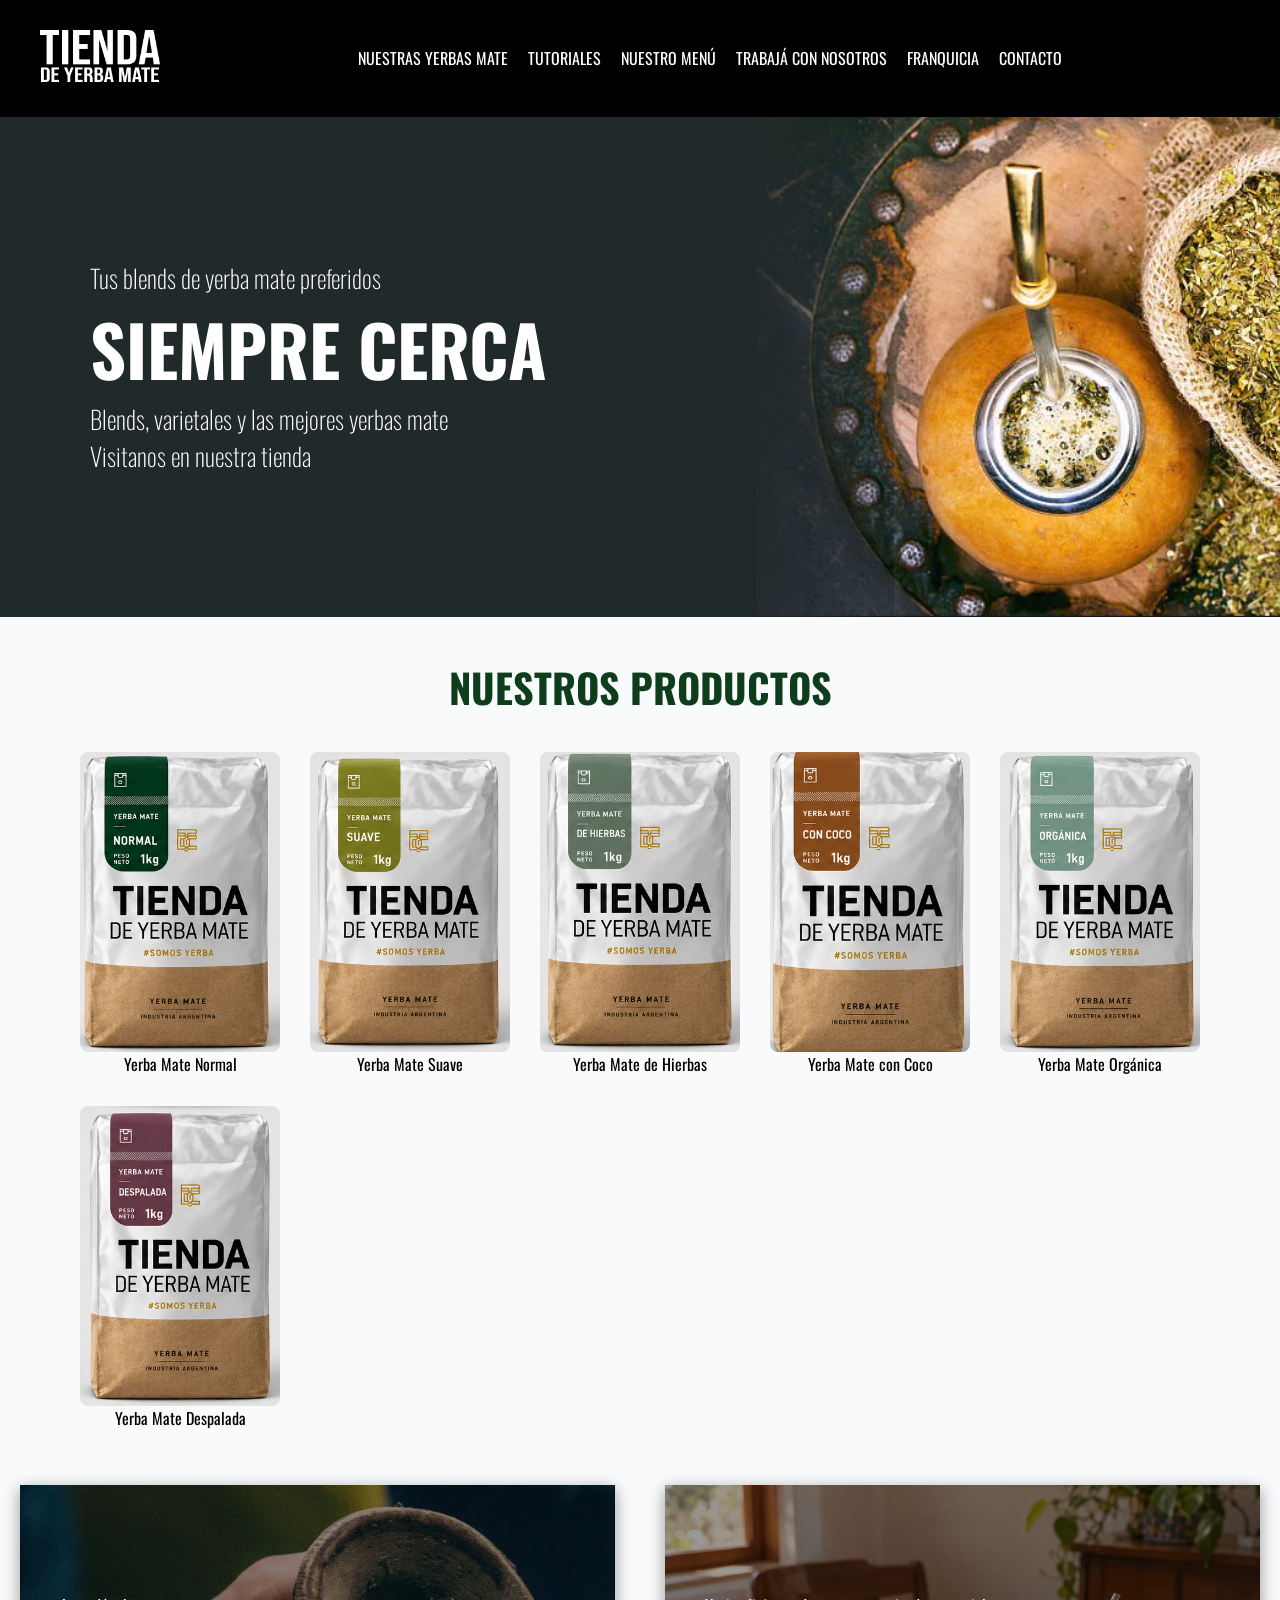
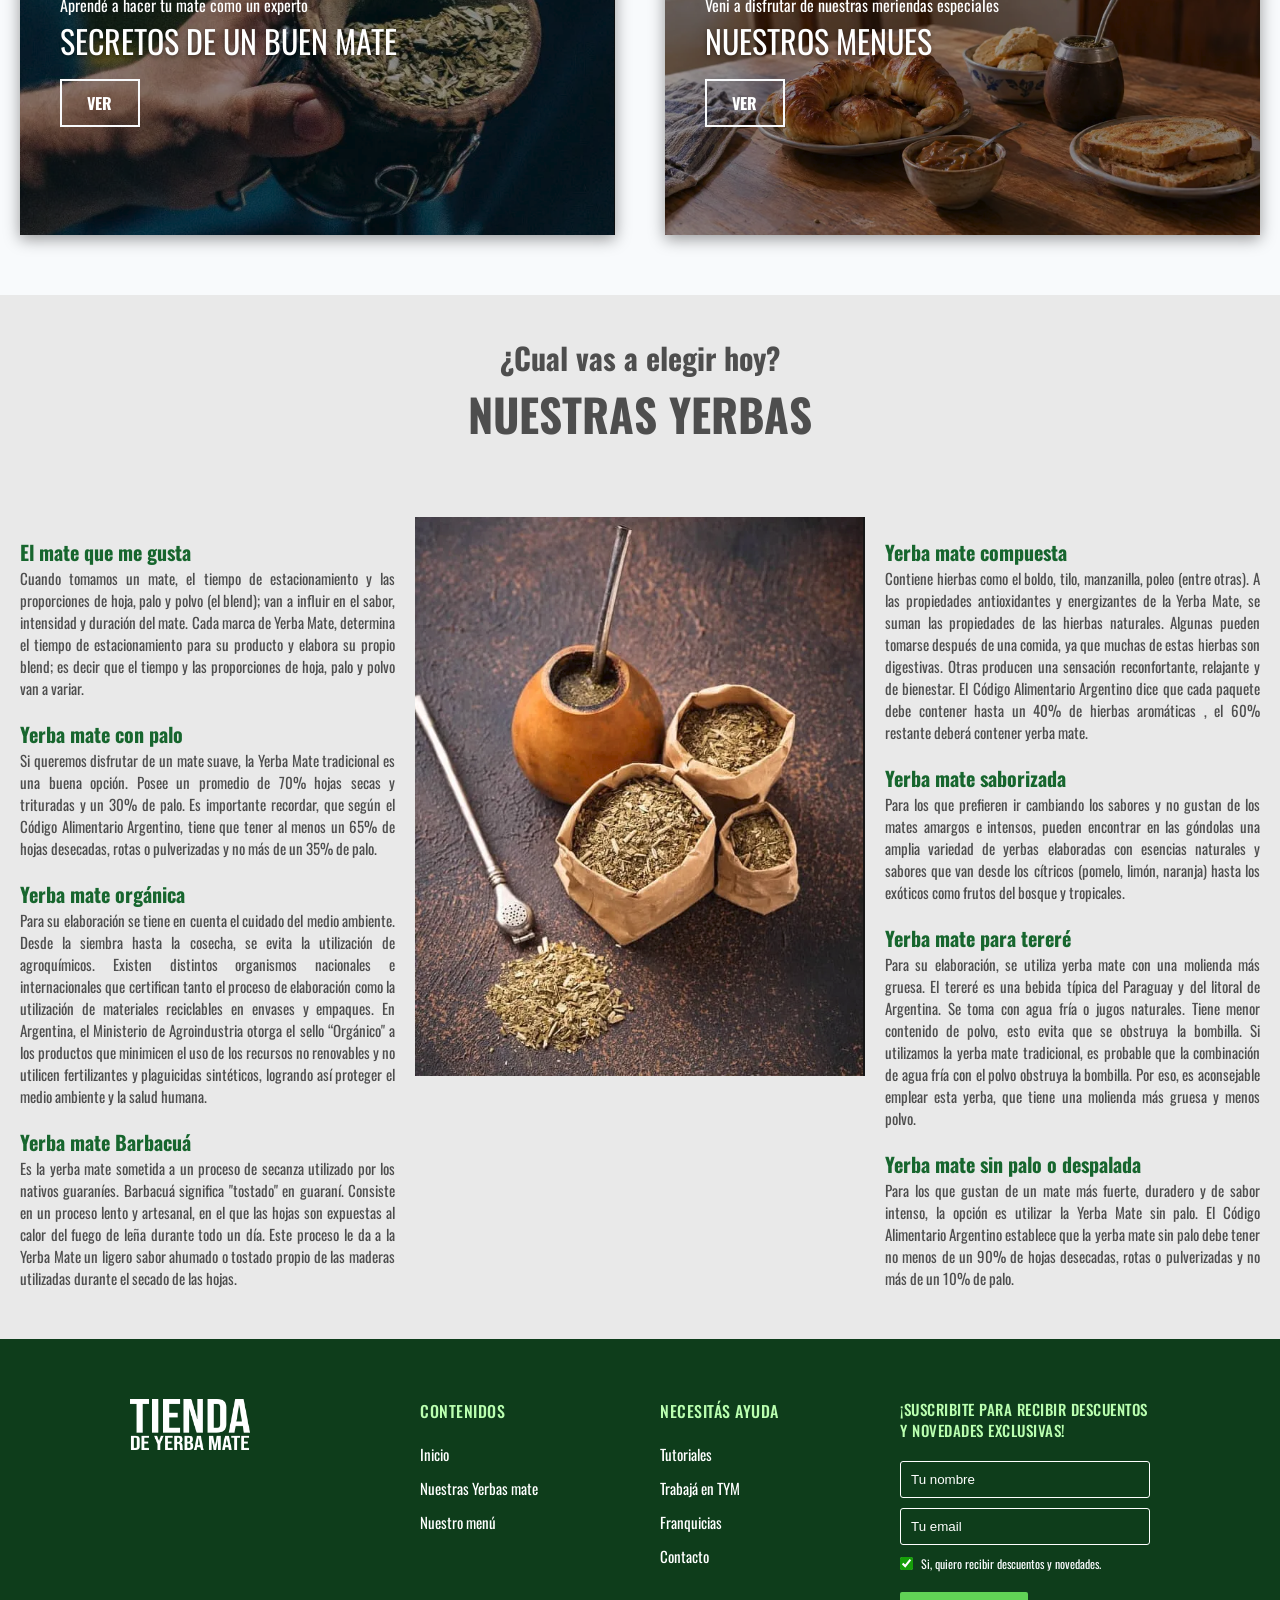
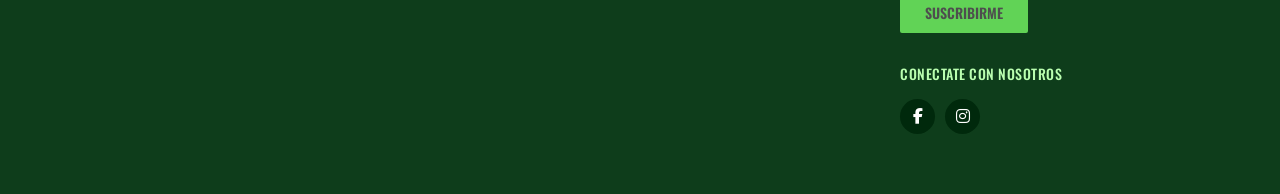
<file: index.html>
<!DOCTYPE html>
<html lang="es">

<head>
    <meta charset="UTF-8">
    <meta name="viewport" content="width=device-width, initial-scale=1.0">
    <link rel="stylesheet" href="./css/styles.css">
    <link rel="stylesheet" href="https://cdnjs.cloudflare.com/ajax/libs/font-awesome/6.4.2/css/all.min.css"
        crossorigin="anonymous" referrerpolicy="no-referrer">
    <link rel="preconnect" href="https://fonts.googleapis.com">
    <link rel="preconnect" href="https://fonts.gstatic.com" crossorigin>
    <link href="https://fonts.googleapis.com/css2?family=Oswald:wght@200..700&display=swap" rel="stylesheet">
    <title>Tienda de Yerba Mate</title>
    <link rel="icon" href="./img/LogoTiendaYerbaMate.png">
    <meta name="description" content="Tienda de Yerba Mate: blends, varietales y las mejores yerbas mate.">
    <script src="./js/menu.js" defer></script>
</head>

<body>
    <header>
        <nav>
            <div class="nav-tienda">
                <a href="index.html"><img loading="lazy" src="./img/LogoTiendaYerbaMate.png" alt="Logo Tienda Yerba Mate"></a>
                <button class="nav-toggle" type="button" aria-label="Abrir menú" aria-expanded="false" aria-controls="menu-principal">
                    <span></span><span></span><span></span>
                </button>
                <ul id="menu-principal">
                    <li><a href="./html/nuestrasYerbas.html">NUESTRAS YERBAS MATE</a></li>
                    <li><a href="./html/tutoriales.html">TUTORIALES</a></li>
                    <li><a href="./html/menu.html">NUESTRO MENÚ</a></li>
                    <li><a href="./html/trabajoConNosotros.html">TRABAJÁ CON NOSOTROS</a></li>
                    <li><a href="./html/franquicia.html">FRANQUICIA</a></li>
                    <li><a href="./html/contacto.html">CONTACTO</a></li>
                </ul>
            </div>
        </nav>
    </header>
    <main>
        <section>
            <div class="slider-contenedor">
                <div class="slider-text">
                    <p>Tus blends de yerba mate preferidos</p>
                    <h2>SIEMPRE CERCA</h2>
                    <p>Blends, varietales y las mejores yerbas mate</p>
                    <p>Visitanos en nuestra tienda</p>
                </div>
            </div>
        </section>
        <section class="productos">
            <div>
                <h2>NUESTROS PRODUCTOS</h2>
            </div>
            <div class="yerbas">
                <a href="./html/nuestrasYerbas.html" class="card-yerbas">
                    <img loading="lazy" src="./img/yerba-normal.png" alt="Yerba Mate Normal 1kg">
                    <p>Yerba Mate Normal</p>
                </a>
                <a href="./html/nuestrasYerbas.html" class="card-yerbas">
                    <img loading="lazy" src="./img/yerba-suave.png" alt="Yerba Mate Suave 1kg">
                    <p>Yerba Mate Suave</p>
                </a>
                <a href="./html/nuestrasYerbas.html" class="card-yerbas">
                    <img loading="lazy" src="./img/yerba-hierbas.png" alt="Yerba Mate de Hierbas 1kg">
                    <p>Yerba Mate de Hierbas</p>
                </a>
                <a href="./html/nuestrasYerbas.html" class="card-yerbas">
                    <img loading="lazy" src="./img/yerba-coco.png" alt="Yerba Mate con Coco 1kg">
                    <p>Yerba Mate con Coco</p>
                </a>
                <a href="./html/nuestrasYerbas.html" class="card-yerbas">
                    <img loading="lazy" src="./img/yerba-organica.png" alt="Yerba Mate Orgánica 1kg">
                    <p>Yerba Mate Orgánica</p>
                </a>
                <a href="./html/nuestrasYerbas.html" class="card-yerbas">
                    <img loading="lazy" src="./img/yerba-despalada.png" alt="Yerba Mate Despalada 1kg">
                    <p>Yerba Mate Despalada</p>
                </a>
            </div>
        </section>
        <section class="info-section">
            <div class="secretos">
                <p>Aprendé a hacer tu mate como un experto</p>
                <h2>SECRETOS DE UN BUEN MATE</h2>
                <a href="./html/tutoriales.html" class="btn-ver">VER</a>
            </div>
            <div class="menues">
                <p>Veni a disfrutar de nuestras meriendas especiales</p>
                <h2>NUESTROS MENUES</h2>
                <a href="./html/menu.html" class="btn-ver">VER</a>
            </div>
        </section>
        <section class="seccion-yerbas">
            <div class="titulo-yerbas">
                <h3>¿Cual vas a elegir hoy?</h3>
                <h2>NUESTRAS YERBAS</h2>
            </div>
            <div class="yerba-tipos">
                <div>
                    <h3>El mate que me gusta</h3>
                    <p>Cuando tomamos un mate, el tiempo de estacionamiento y las proporciones de hoja, palo y polvo (el
                        blend); van a influir en el sabor, intensidad y duración del mate.
                        Cada marca de Yerba Mate, determina el tiempo de estacionamiento para su producto y elabora su
                        propio blend; es decir que el tiempo y las proporciones de hoja, palo y polvo van a variar.</p>
                    <h3>Yerba mate con palo</h3>
                    <p>Si queremos disfrutar de un mate suave, la Yerba Mate tradicional es una buena opción. Posee un
                        promedio de 70% hojas secas y trituradas y un 30% de palo.
                        Es importante recordar, que según el Código Alimentario Argentino, tiene que tener al menos un
                        65% de hojas desecadas, rotas o pulverizadas y no más de un 35% de palo.</p>
                    <h3>Yerba mate orgánica</h3>
                    <p>Para su elaboración se tiene en cuenta el cuidado del medio ambiente. Desde la siembra hasta la
                        cosecha, se evita la utilización de agroquímicos.
                        Existen distintos organismos nacionales e internacionales que certifican tanto el proceso de
                        elaboración como la utilización de materiales reciclables en envases y empaques.
                        En Argentina, el Ministerio de Agroindustria otorga el sello “Orgánico" a los productos que
                        minimicen el uso de los recursos no renovables y no utilicen fertilizantes y plaguicidas
                        sintéticos, logrando así proteger el medio ambiente y la salud humana.</p>
                    <h3>Yerba mate Barbacuá</h3>
                    <p>Es la yerba mate sometida a un proceso de secanza utilizado por los nativos guaraníes. Barbacuá
                        significa "tostado" en guaraní.
                        Consiste en un proceso lento y artesanal, en el que las hojas son expuestas al calor del fuego
                        de leña durante todo un día.
                        Este proceso le da a la Yerba Mate un ligero sabor ahumado o tostado propio de las maderas
                        utilizadas durante el secado de las hojas.</p>
                </div>
                <div><img loading="lazy" src="./img/mate-yerba-bombilla-fondo-1.png" alt=""></div>
                <div class="tipos">
                    <h3>Yerba mate compuesta</h3>
                    <p>Contiene hierbas como el boldo, tilo, manzanilla, poleo (entre otras).
                        A las propiedades antioxidantes y energizantes de la Yerba Mate, se suman las propiedades de las
                        hierbas naturales.
                        Algunas pueden tomarse después de una comida, ya que muchas de estas hierbas son digestivas.
                        Otras producen una sensación reconfortante, relajante y de bienestar.
                        El Código Alimentario Argentino dice que cada paquete debe contener hasta un 40% de hierbas
                        aromáticas , el 60% restante deberá contener yerba mate.</p>
                    <h3>Yerba mate saborizada</h3>
                    <p>Para los que prefieren ir cambiando los sabores y no gustan de los mates amargos e intensos,
                        pueden encontrar en las góndolas una amplia variedad de yerbas elaboradas con esencias naturales
                        y sabores que van desde los cítricos (pomelo, limón, naranja) hasta los exóticos como frutos del
                        bosque y tropicales.</p>
                    <h3>Yerba mate para tereré</h3>
                    <p>Para su elaboración, se utiliza yerba mate con una molienda más gruesa.
                        El tereré es una bebida típica del Paraguay y del litoral de Argentina. Se toma con agua fría o
                        jugos naturales.
                        Tiene menor contenido de polvo, esto evita que se obstruya la bombilla.
                        Si utilizamos la yerba mate tradicional, es probable que la combinación de agua fría con el
                        polvo obstruya la bombilla. Por eso, es aconsejable emplear esta yerba, que tiene una molienda
                        más gruesa y menos polvo.</p>
                    <h3>Yerba mate sin palo o despalada</h3>
                    <p>Para los que gustan de un mate más fuerte, duradero y de sabor intenso, la opción es utilizar la
                        Yerba Mate sin palo.
                        El Código Alimentario Argentino establece que la yerba mate sin palo debe tener no menos de un
                        90% de hojas desecadas, rotas o pulverizadas y no más de un 10% de palo.</p>
                </div>
            </div>
        </section>
    </main>
    <footer class="site-footer">
        <div class="footer-container">
            <!-- Columna 1: Logo -->
            <div class="footer-column logo-column">
                <img loading="lazy" src="./img/LogoTiendaYerbaMate.png" alt="">
            </div>
            <!-- Columna 2: Contenidos -->
            <div class="footer-column">
                <h3>CONTENIDOS</h3>
                <ul>
                    <li><a href="index.html">Inicio</a></li>
                    <li><a href="./html/nuestrasYerbas.html">Nuestras Yerbas mate</a></li>
                    <li><a href="./html/menu.html">Nuestro menú</a></li>
                </ul>
            </div>
            <!-- Columna 3: Necesitas Ayuda -->
            <div class="footer-column">
                <h3>NECESITÁS AYUDA</h3>
                <ul>
                    <li><a href="./html/tutoriales.html">Tutoriales</a></li>
                    <li><a href="./html/trabajoConNosotros.html">Trabajá en TYM</a></li>
                    <li><a href="./html/franquicia.html">Franquicias</a></li>
                    <li><a href="./html/contacto.html">Contacto</a></li>
                </ul>
            </div>
            <!-- Columna 4: Newsletter -->
            <div class="footer-column newsletter-column">
                <h3 class="newsletter-title">¡SUSCRIBITE PARA RECIBIR DESCUENTOS Y NOVEDADES EXCLUSIVAS!</h3>
                <form action="#" class="newsletter-form">
                    <input type="text" placeholder="Tu nombre" required>
                    <input type="email" placeholder="Tu email" required>
                    <label class="checkbox-container">
                        <input type="checkbox" checked>
                        <span class="checkmark"></span>
                        <span class="checkbox-text">Si, quiero recibir descuentos y novedades.</span>
                    </label>
                    <button type="submit">SUSCRIBIRME</button>
                </form>
                <div class="social-section">
                    <h3>CONECTATE CON NOSOTROS</h3>
                    <div class="social-icons">
                        <a href="#" aria-label="Facebook"><i class="fab fa-facebook-f"></i></a>
                        <a href="#" aria-label="Instagram"><i class="fab fa-instagram"></i></a>
                    </div>
                </div>
            </div>
        </div>
    </footer>
</body>

</html>
</file>
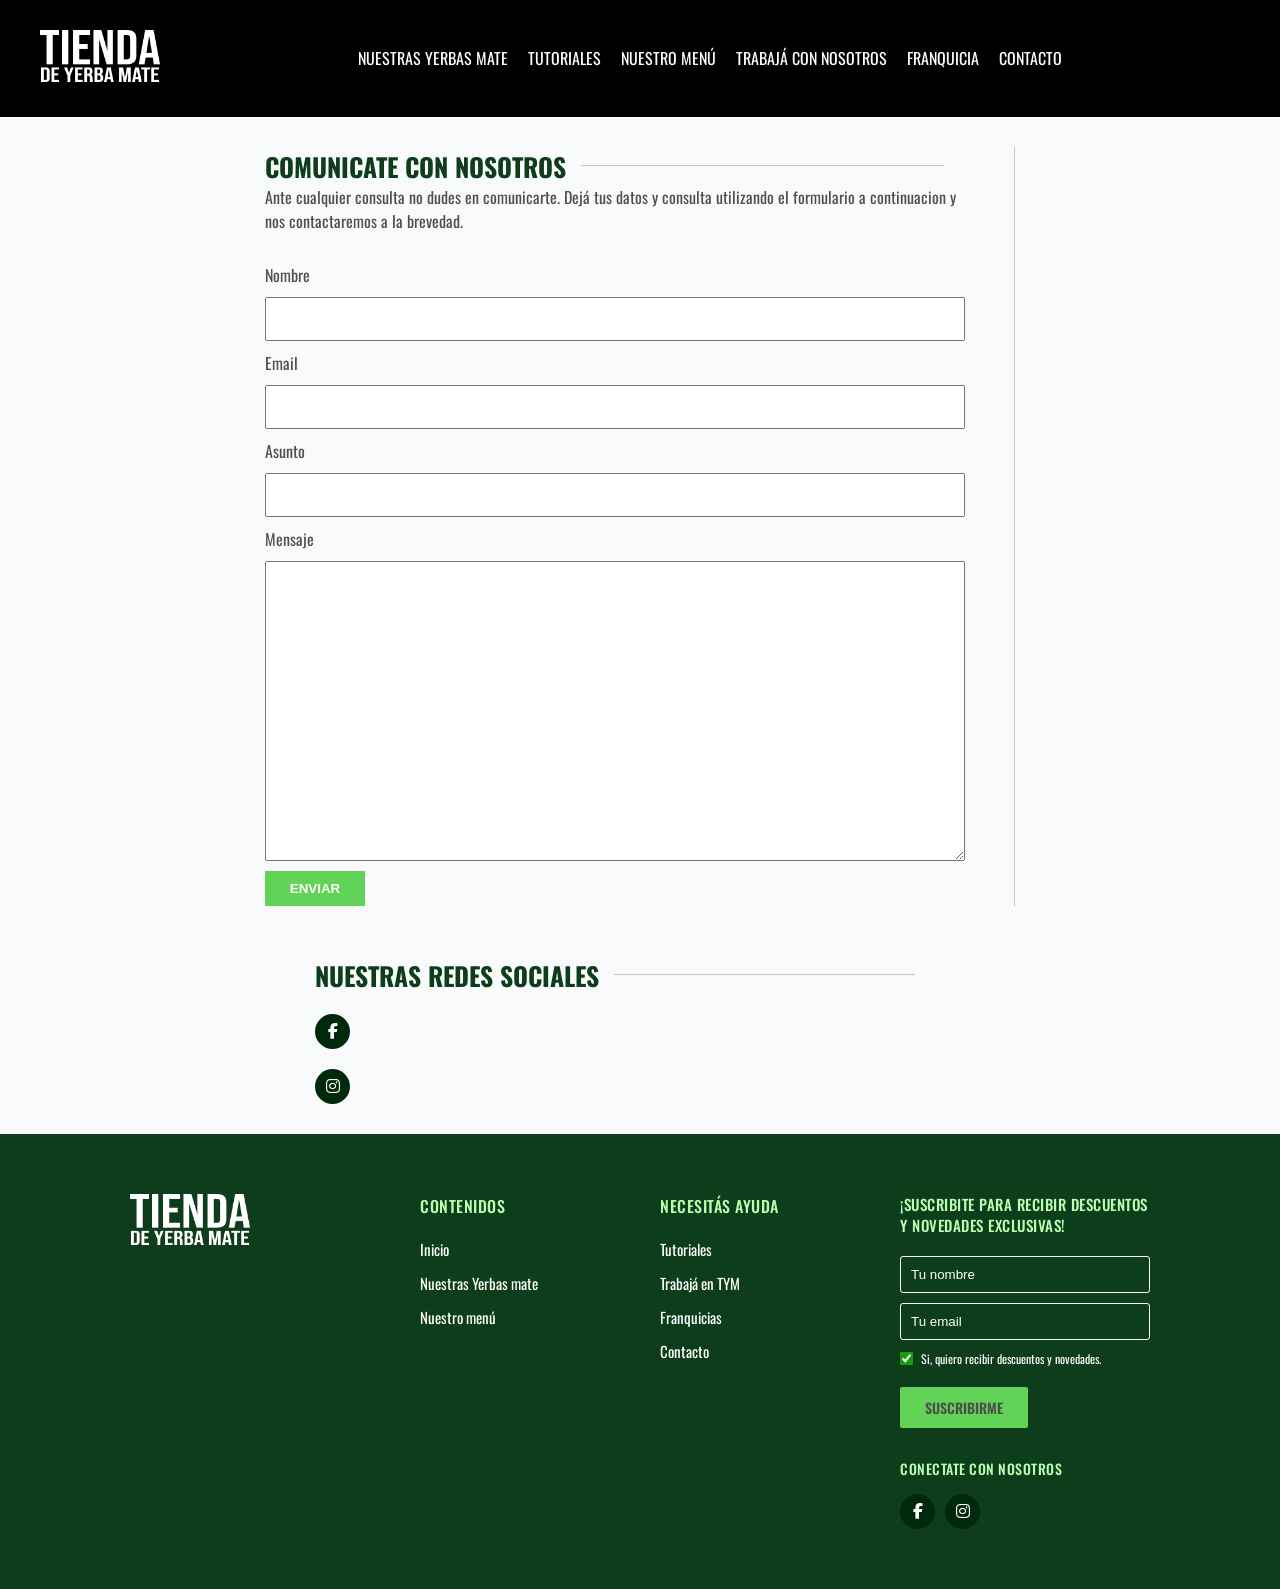
<file: html/contacto.html>
<!DOCTYPE html>
<html lang="es">

<head>
    <meta charset="UTF-8">
    <meta name="viewport" content="width=device-width, initial-scale=1.0">
    <link rel="stylesheet" href="../css/styles.css">
    <link rel="stylesheet" href="https://cdnjs.cloudflare.com/ajax/libs/font-awesome/6.4.2/css/all.min.css"
        crossorigin="anonymous" referrerpolicy="no-referrer">
    <link rel="preconnect" href="https://fonts.googleapis.com">
    <link rel="preconnect" href="https://fonts.gstatic.com" crossorigin>
    <link href="https://fonts.googleapis.com/css2?family=Oswald:wght@200..700&display=swap" rel="stylesheet">
    <title>Tienda de Yerba Mate</title>
    <link rel="icon" href="../img/LogoTiendaYerbaMate.png">
    <meta name="description" content="Tienda de Yerba Mate: blends, varietales y las mejores yerbas mate.">
    <script src="../js/menu.js" defer></script>
</head>

<body>
    <header>
        <nav>
            <div class="nav-tienda">
                <a href="../index.html"><img loading="lazy" src="../img/LogoTiendaYerbaMate.png" alt="Logo Tienda Yerba Mate"></a>
                <button class="nav-toggle" type="button" aria-label="Abrir menú" aria-expanded="false" aria-controls="menu-principal">
                    <span></span><span></span><span></span>
                </button>
                <ul id="menu-principal">
                    <li><a href="nuestrasYerbas.html">NUESTRAS YERBAS MATE</a></li>
                    <li><a href="tutoriales.html">TUTORIALES</a></li>
                    <li><a href="menu.html">NUESTRO MENÚ</a></li>
                    <li><a href="trabajoConNosotros.html">TRABAJÁ CON NOSOTROS</a></li>
                    <li><a href="franquicia.html">FRANQUICIA</a></li>
                    <li><a href="contacto.html">CONTACTO</a></li>
                </ul>
            </div>
        </nav>
    </header>
    <main>
        <section>
            <div class="contacto">
                <div  class="contact-form">
                    <h2>COMUNICATE CON NOSOTROS</h2>
                    <p>Ante cualquier consulta no dudes en comunicarte. Dejá tus datos y consulta utilizando el formulario a
                        continuacion y nos contactaremos a la brevedad.</p>
                    <form action="#" method="POST" class="formulario">
                        <label for="nombre">Nombre</label>
                        <input type="text" id="nombre" name="nombre" required>
                        <label for="email">Email</label>
                        <input type="email" id="email" name="email" required>
                        <label for="asunto">Asunto</label>
                        <input type="text" id="asunto" name="asunto">
                        <label for="mensaje">Mensaje</label>
                        <textarea id="mensaje" name="mensaje" maxlength="600"></textarea>
                        <button class="btn-enviar" type="submit">ENVIAR</button>
                    </form>
                </div>
                <div class="contact-redes">
                    <h2>NUESTRAS REDES SOCIALES</h2>
                    <div class="form-social-icons">
                        <a href="#" aria-label="Facebook"><i class="fab fa-facebook-f"></i></a>
                        <a href="#" aria-label="Instagram"><i class="fab fa-instagram"></i></a>
                    </div>
                </div>
            </div>
        </section>
    </main>
    <footer class="site-footer">
        <div class="footer-container">
            <!-- Columna 1: Logo -->
            <div class="footer-column logo-column">
                <img loading="lazy" src="../img/LogoTiendaYerbaMate.png" alt="">
            </div>
            <!-- Columna 2: Contenidos -->
            <div class="footer-column">
                <h3>CONTENIDOS</h3>
                <ul>
                    <li><a href="../index.html">Inicio</a></li>
                    <li><a href="nuestrasYerbas.html">Nuestras Yerbas mate</a></li>
                    <li><a href="menu.html">Nuestro menú</a></li>
                </ul>
            </div>
            <!-- Columna 3: Necesitas Ayuda -->
            <div class="footer-column">
                <h3>NECESITÁS AYUDA</h3>
                <ul>
                    <li><a href="tutoriales.html">Tutoriales</a></li>
                    <li><a href="trabajoConNosotros.html">Trabajá en TYM</a></li>
                    <li><a href="franquicia.html">Franquicias</a></li>
                    <li><a href="contacto.html">Contacto</a></li>
                </ul>
            </div>
            <!-- Columna 4: Newsletter -->
            <div class="footer-column newsletter-column">
                <h3 class="newsletter-title">¡SUSCRIBITE PARA RECIBIR DESCUENTOS Y NOVEDADES EXCLUSIVAS!</h3>
                <form action="#" class="newsletter-form">
                    <input type="text" placeholder="Tu nombre" required>
                    <input type="email" placeholder="Tu email" required>
                    <label class="checkbox-container">
                        <input type="checkbox" checked>
                        <span class="checkmark"></span>
                        <span class="checkbox-text">Si, quiero recibir descuentos y novedades.</span>
                    </label>
                    <button type="submit">SUSCRIBIRME</button>
                </form>
                <div class="social-section">
                    <h3>CONECTATE CON NOSOTROS</h3>
                    <div class="social-icons">
                        <a href="#" aria-label="Facebook"><i class="fab fa-facebook-f"></i></a>
                        <a href="#" aria-label="Instagram"><i class="fab fa-instagram"></i></a>
                    </div>
                </div>
            </div>
        </div>
    </footer>
</body>

</html>
</file>
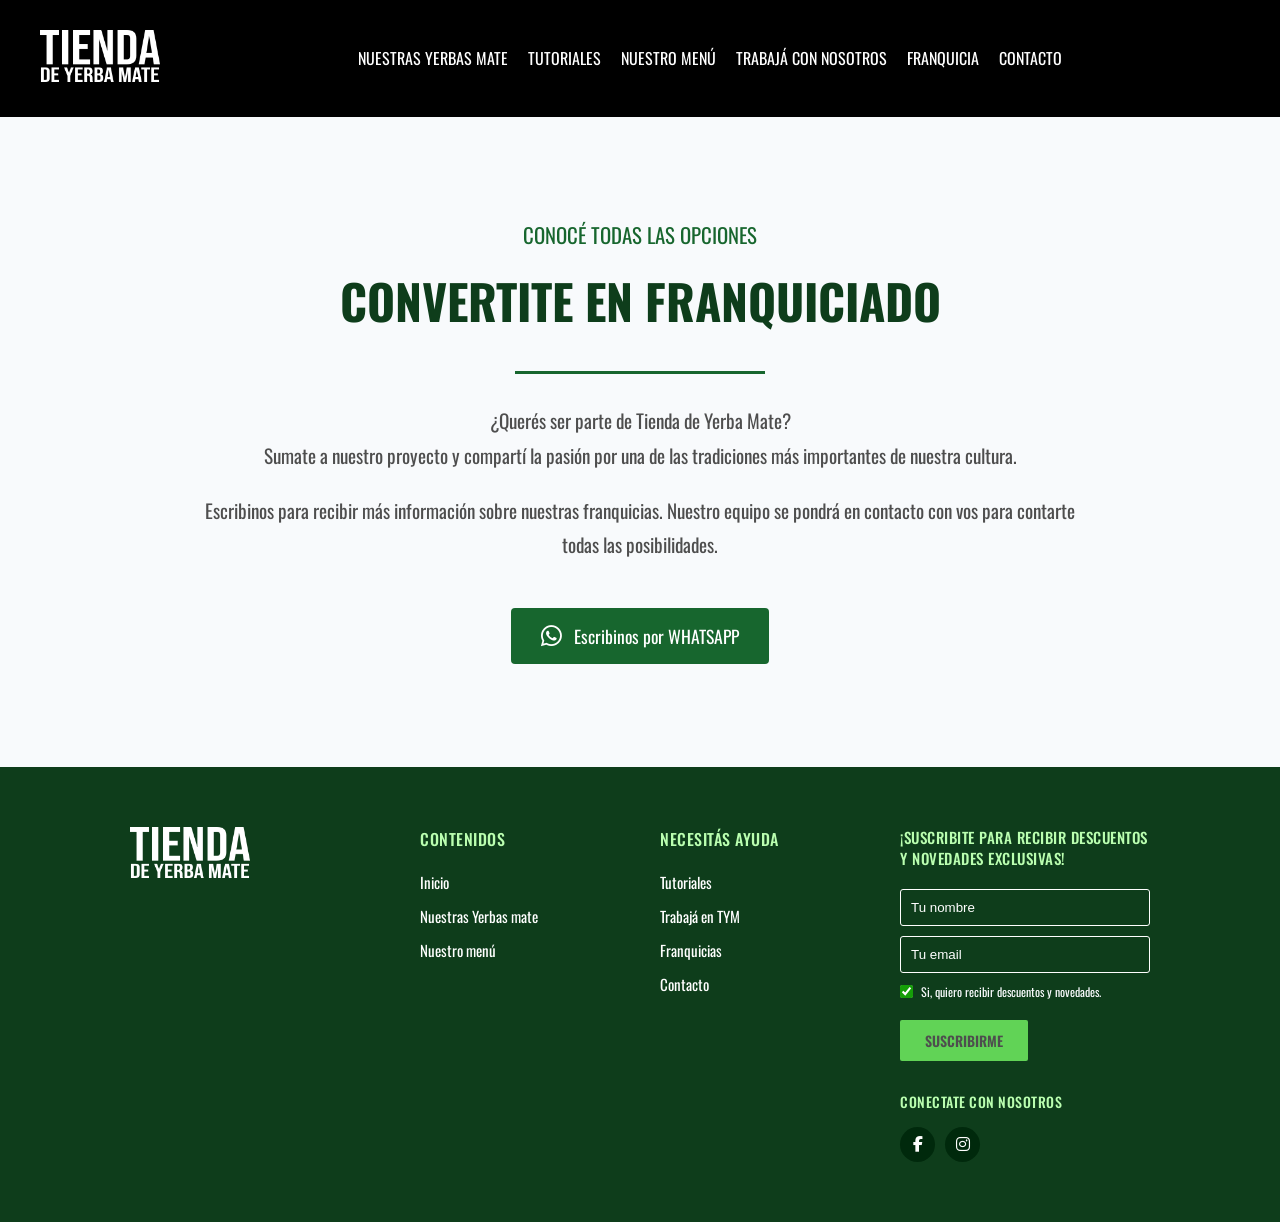
<file: html/franquicia.html>
<!DOCTYPE html>
<html lang="es">
  <head>
    <meta charset="UTF-8" >
    <meta name="viewport" content="width=device-width, initial-scale=1.0" >
    <link rel="stylesheet" href="../css/styles.css" >
    <link
      rel="stylesheet"
      href="https://cdnjs.cloudflare.com/ajax/libs/font-awesome/6.4.2/css/all.min.css"
      crossorigin="anonymous"
      referrerpolicy="no-referrer"
    >
    <link rel="preconnect" href="https://fonts.googleapis.com" >
    <link rel="preconnect" href="https://fonts.gstatic.com" crossorigin >
    <link
      href="https://fonts.googleapis.com/css2?family=Oswald:wght@200..700&display=swap"
      rel="stylesheet"
    >
    <title>Tienda de Yerba Mate</title>
      <script src="../js/menu.js" defer></script>
</head>
  <body>
    <header>
      <nav>
        <div class="nav-tienda">
          <a href="../index.html"
            ><img
              src="../img/LogoTiendaYerbaMate.png"
              alt="Logo Tienda Yerba Mate"
          ></a>
          <button class="nav-toggle" type="button" aria-label="Abrir menú" aria-expanded="false" aria-controls="menu-principal">
                    <span></span><span></span><span></span>
                </button>
                <ul id="menu-principal">
            <li><a href="nuestrasYerbas.html">NUESTRAS YERBAS MATE</a></li>
            <li><a href="tutoriales.html">TUTORIALES</a></li>
            <li><a href="menu.html">NUESTRO MENÚ</a></li>
            <li><a href="trabajoConNosotros.html">TRABAJÁ CON NOSOTROS</a></li>
            <li><a href="franquicia.html">FRANQUICIA</a></li>
            <li><a href="contacto.html">CONTACTO</a></li>
          </ul>
        </div>
      </nav>
    </header>

    <main class="pagina-franquicias">
      <section class="franquicias-contenido">
        <p class="franquicias-subtitulo">CONOCÉ TODAS LAS OPCIONES</p>

        <h1>CONVERTITE EN FRANQUICIADO</h1>

        <div class="franquicias-separador"></div>

        <p class="franquicias-descripcion">
          ¿Querés ser parte de Tienda de Yerba Mate?
          <br >
          Sumate a nuestro proyecto y compartí la pasión por una de las
          tradiciones más importantes de nuestra cultura.
        </p>

        <p class="franquicias-descripcion">
          Escribinos para recibir más información sobre nuestras franquicias.
          Nuestro equipo se pondrá en contacto con vos para contarte todas las
          posibilidades.
        </p>

        <a
          href="https://wa.me/5491111111111?text=Hola%2C%20quiero%20recibir%20informaci%C3%B3n%20sobre%20las%20franquicias"
          class="franquicias-boton"
          target="_blank"
          rel="noopener noreferrer"
        >
          <i class="fa-brands fa-whatsapp"></i>
          Escribinos por WHATSAPP
        </a>
      </section>
    </main>

    <footer class="site-footer">
      <div class="footer-container">
        <!-- Columna 1: Logo -->
        <div class="footer-column logo-column">
          <img src="../img/LogoTiendaYerbaMate.png" alt="" >
        </div>
        <!-- Columna 2: Contenidos -->
        <div class="footer-column">
          <h3>CONTENIDOS</h3>
          <ul>
            <li><a href="../index.html">Inicio</a></li>
            <li><a href="nuestrasYerbas.html">Nuestras Yerbas mate</a></li>
            <li><a href="menu.html">Nuestro menú</a></li>
          </ul>
        </div>
        <!-- Columna 3: Necesitas Ayuda -->
        <div class="footer-column">
          <h3>NECESITÁS AYUDA</h3>
          <ul>
            <li><a href="tutoriales.html">Tutoriales</a></li>
            <li><a href="trabajoConNosotros.html">Trabajá en TYM</a></li>
            <li><a href="franquicia.html">Franquicias</a></li>
            <li><a href="contacto.html">Contacto</a></li>
          </ul>
        </div>
        <!-- Columna 4: Newsletter -->
        <div class="footer-column newsletter-column">
          <h3 class="newsletter-title">
            ¡SUSCRIBITE PARA RECIBIR DESCUENTOS Y NOVEDADES EXCLUSIVAS!
          </h3>
          <form action="#" class="newsletter-form">
            <input type="text" placeholder="Tu nombre" required >
            <input type="email" placeholder="Tu email" required >
            <label class="checkbox-container">
              <input type="checkbox" checked >
              <span class="checkmark"></span>
              <span class="checkbox-text"
                >Si, quiero recibir descuentos y novedades.</span
              >
            </label>
            <button type="submit">SUSCRIBIRME</button>
          </form>
          <div class="social-section">
            <h3>CONECTATE CON NOSOTROS</h3>
            <div class="social-icons">
              <a href="#"><i class="fab fa-facebook-f"></i></a>
              <a href="#"><i class="fab fa-instagram"></i></a>
            </div>
          </div>
        </div>
      </div>
    </footer>
  </body>
</html>
</file>
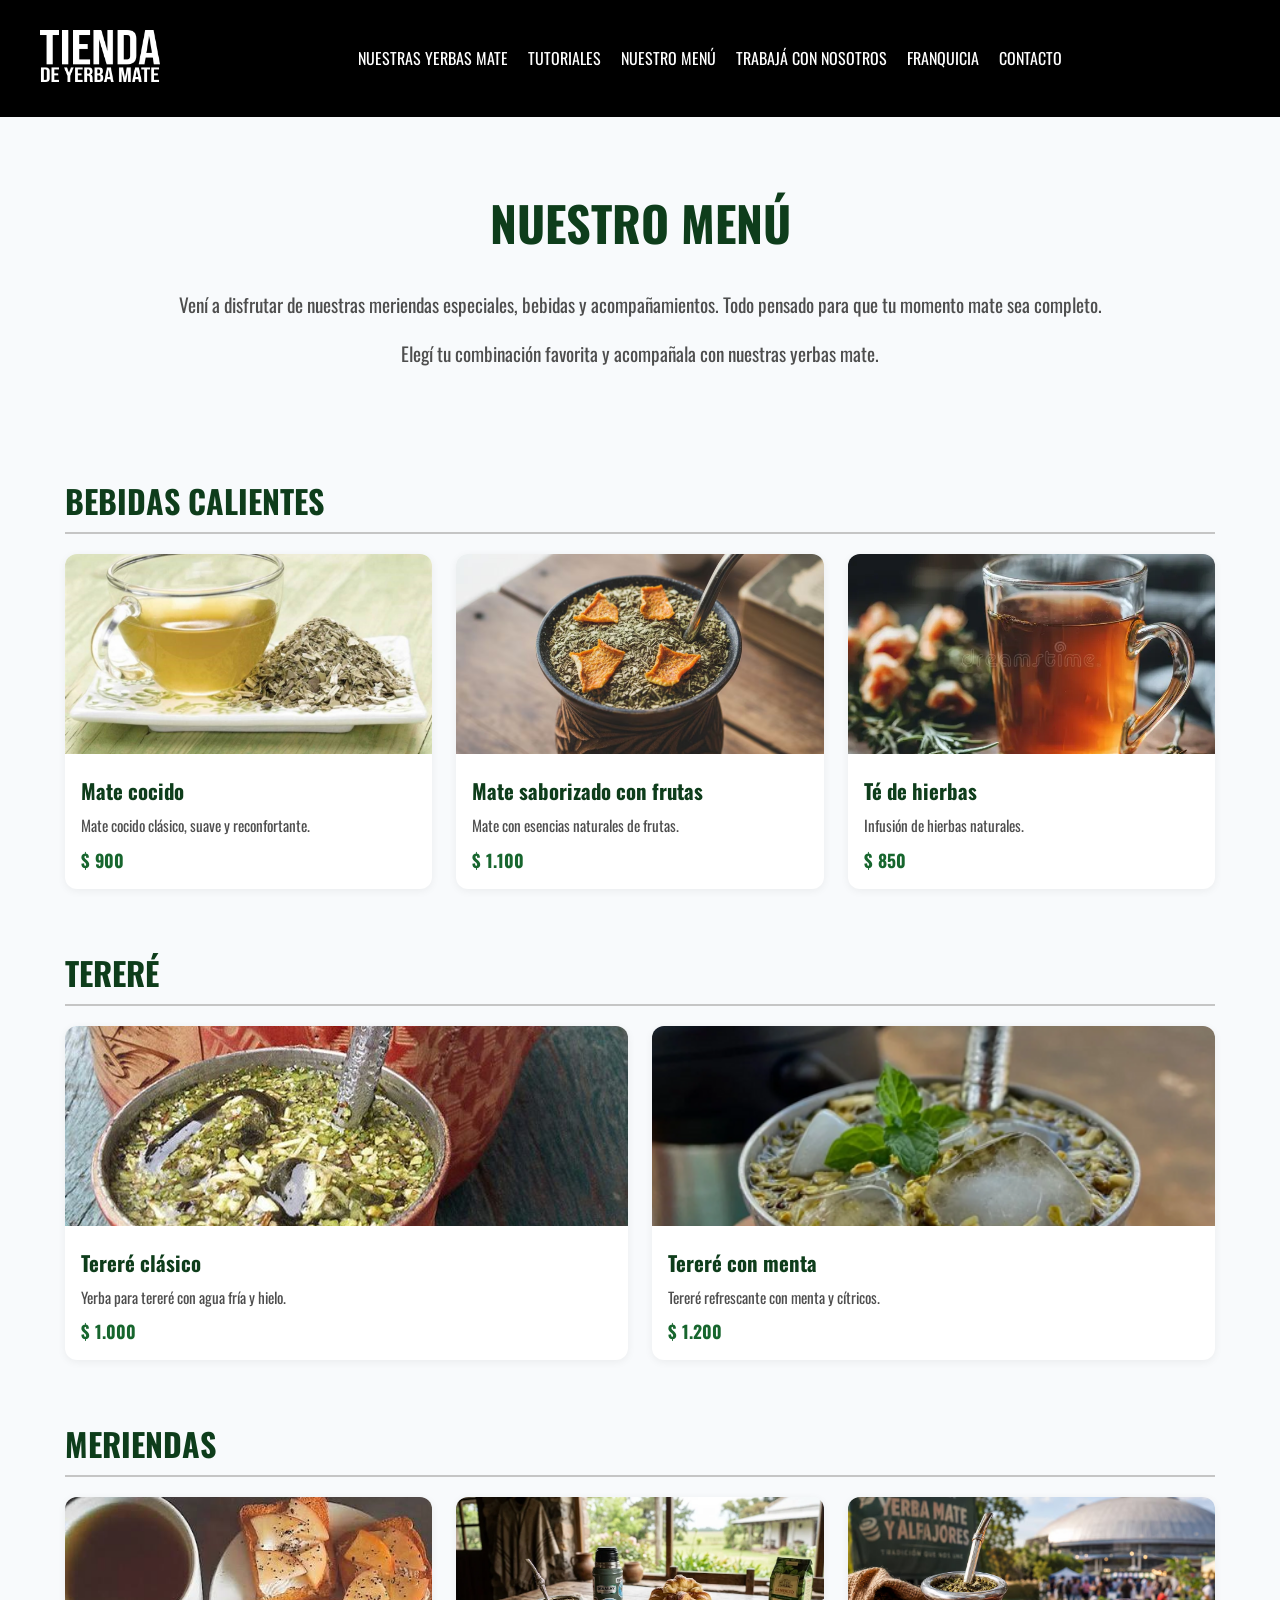
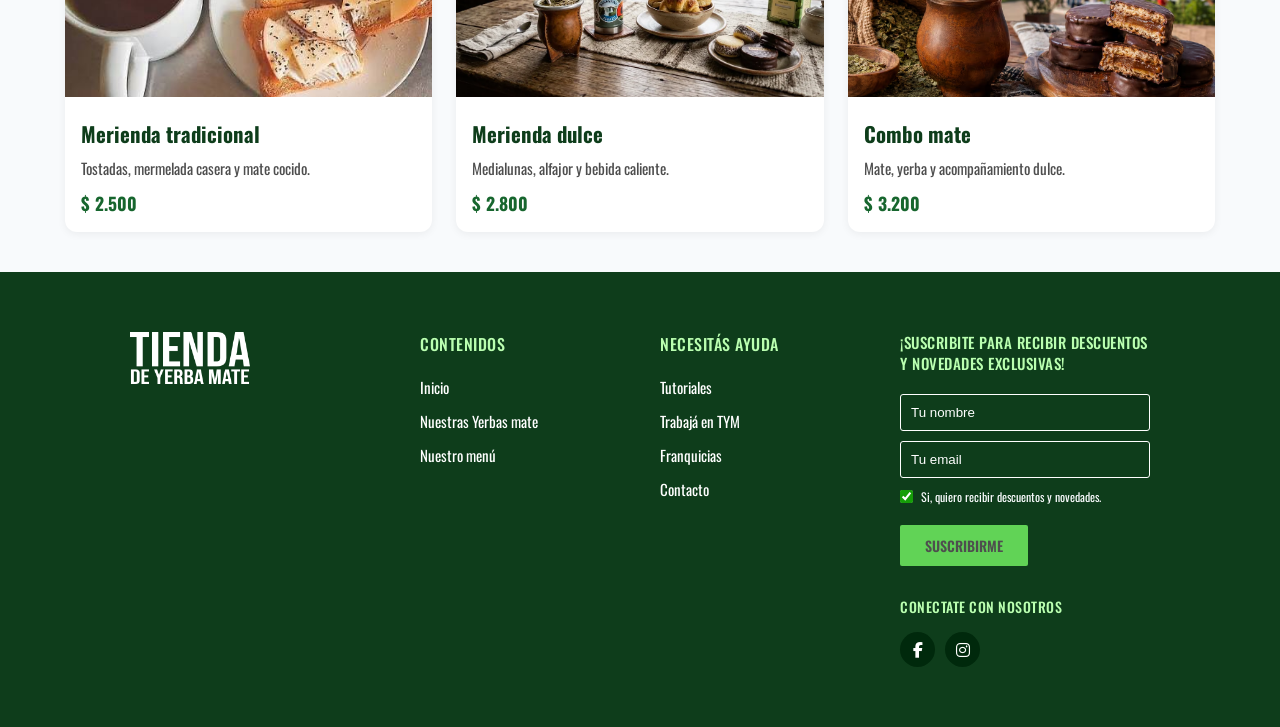
<file: html/menu.html>
<!DOCTYPE html>
<html lang="es">
<head>
    <meta charset="UTF-8">
    <meta name="viewport" content="width=device-width, initial-scale=1.0">
    <link rel="stylesheet" href="../css/styles.css">
    <link rel="stylesheet" href="https://cdnjs.cloudflare.com/ajax/libs/font-awesome/6.4.2/css/all.min.css" crossorigin="anonymous" referrerpolicy="no-referrer">
    <link rel="preconnect" href="https://fonts.googleapis.com">
    <link rel="preconnect" href="https://fonts.gstatic.com" crossorigin>
    <link href="https://fonts.googleapis.com/css2?family=Oswald:wght@200..700&display=swap" rel="stylesheet">
    <title>Tienda de Yerba Mate - Nuestro menú</title>
    <link rel="icon" href="../img/LogoTiendaYerbaMate.png">
    <meta name="description" content="Tienda de Yerba Mate: blends, varietales y las mejores yerbas mate.">
    <script src="../js/menu.js" defer></script>
</head>
<body>
    <header>
        <nav>
            <div class="nav-tienda">
                <a href="../index.html"><img loading="lazy" src="../img/LogoTiendaYerbaMate.png" alt="Logo Tienda Yerba Mate"></a>
                <button class="nav-toggle" type="button" aria-label="Abrir menú" aria-expanded="false" aria-controls="menu-principal">
                    <span></span><span></span><span></span>
                </button>
                <ul id="menu-principal">
                    <li><a href="nuestrasYerbas.html">NUESTRAS YERBAS MATE</a></li>
                    <li><a href="tutoriales.html">TUTORIALES</a></li>
                    <li><a href="menu.html">NUESTRO MENÚ</a></li>
                    <li><a href="trabajoConNosotros.html">TRABAJÁ CON NOSOTROS</a></li>
                    <li><a href="franquicia.html">FRANQUICIA</a></li>
                    <li><a href="contacto.html">CONTACTO</a></li>
                </ul>
            </div>
        </nav>
    </header>
    <main>
        <section class="menu-intro">
            <div>
                <h1>NUESTRO MENÚ</h1>
                <p>Vení a disfrutar de nuestras meriendas especiales, bebidas y acompañamientos. Todo pensado para que tu momento mate sea completo.</p>
                <p>Elegí tu combinación favorita y acompañala con nuestras yerbas mate.</p>
            </div>
        </section>

        <section class="menu-categoria">
            <h2>BEBIDAS CALIENTES</h2>
            <div class="menu-grid">
                <article class="menu-card">
                    <img loading="lazy" src="../img/mate-cocido.jpg" alt="Mate cocido">
                    <div class="menu-info">
                        <h3>Mate cocido</h3>
                        <p>Mate cocido clásico, suave y reconfortante.</p>
                        <span class="menu-precio">$ 900</span>
                    </div>
                </article>
                <article class="menu-card">
                    <img loading="lazy" src="../img/mate-naranja.jpg" alt="Mate saborizado con frutas">
                    <div class="menu-info">
                        <h3>Mate saborizado con frutas</h3>
                        <p>Mate con esencias naturales de frutas.</p>
                        <span class="menu-precio">$ 1.100</span>
                    </div>
                </article>
                <article class="menu-card">
                    <img loading="lazy" src="../img/te-hierbas.webp" alt="Té de hierbas">
                    <div class="menu-info">
                        <h3>Té de hierbas</h3>
                        <p>Infusión de hierbas naturales.</p>
                        <span class="menu-precio">$ 850</span>
                    </div>
                </article>
            </div>
        </section>

        <section class="menu-categoria">
            <h2>TERERÉ</h2>
            <div class="menu-grid">
                <article class="menu-card">
                    <img loading="lazy" src="../img/terere-clasico.jpg" alt="Tereré clásico">
                    <div class="menu-info">
                        <h3>Tereré clásico</h3>
                        <p>Yerba para tereré con agua fría y hielo.</p>
                        <span class="menu-precio">$ 1.000</span>
                    </div>
                </article>
                <article class="menu-card">
                    <img loading="lazy" src="../img/terere.png" alt="Tereré con menta">
                    <div class="menu-info">
                        <h3>Tereré con menta</h3>
                        <p>Tereré refrescante con menta y cítricos.</p>
                        <span class="menu-precio">$ 1.200</span>
                    </div>
                </article>
            </div>
        </section>

        <section class="menu-categoria">
            <h2>MERIENDAS</h2>
            <div class="menu-grid">
                <article class="menu-card">
                    <img loading="lazy" src="../img/merienda-clasica.jpg" alt="Merienda tradicional">
                    <div class="menu-info">
                        <h3>Merienda tradicional</h3>
                        <p>Tostadas, mermelada casera y mate cocido.</p>
                        <span class="menu-precio">$ 2.500</span>
                    </div>
                </article>
                <article class="menu-card">
                    <img loading="lazy" src="../img/merienda-dulce.jpg" alt="Merienda dulce">
                    <div class="menu-info">
                        <h3>Merienda dulce</h3>
                        <p>Medialunas, alfajor y bebida caliente.</p>
                        <span class="menu-precio">$ 2.800</span>
                    </div>
                </article>
                <article class="menu-card">
                    <img loading="lazy" src="../img/mate-dulce.jpg" alt="Combo mate">
                    <div class="menu-info">
                        <h3>Combo mate</h3>
                        <p>Mate, yerba y acompañamiento dulce.</p>
                        <span class="menu-precio">$ 3.200</span>
                    </div>
                </article>
            </div>
        </section>
    </main>
    <footer class="site-footer">
        <div class="footer-container">
            <!-- Columna 1: Logo -->
            <div class="footer-column logo-column">
                <img loading="lazy" src="../img/LogoTiendaYerbaMate.png" alt="">
            </div>
            <!-- Columna 2: Contenidos -->
            <div class="footer-column">
                <h3>CONTENIDOS</h3>
                <ul>
                    <li><a href="../index.html">Inicio</a></li>
                    <li><a href="nuestrasYerbas.html">Nuestras Yerbas mate</a></li>
                    <li><a href="menu.html">Nuestro menú</a></li>
                </ul>
            </div>
            <!-- Columna 3: Necesitas Ayuda -->
            <div class="footer-column">
                <h3>NECESITÁS AYUDA</h3>
                <ul>
                    <li><a href="tutoriales.html">Tutoriales</a></li>
                    <li><a href="trabajoConNosotros.html">Trabajá en TYM</a></li>
                    <li><a href="franquicia.html">Franquicias</a></li>
                    <li><a href="contacto.html">Contacto</a></li>
                </ul>
            </div>
            <!-- Columna 4: Newsletter -->
            <div class="footer-column newsletter-column">
                <h3 class="newsletter-title">¡SUSCRIBITE PARA RECIBIR DESCUENTOS Y NOVEDADES EXCLUSIVAS!</h3>
                <form action="#" class="newsletter-form">
                    <input type="text" placeholder="Tu nombre" required>
                    <input type="email" placeholder="Tu email" required>
                    <label class="checkbox-container">
                        <input type="checkbox" checked>
                        <span class="checkmark"></span>
                        <span class="checkbox-text">Si, quiero recibir descuentos y novedades.</span>
                    </label>
                    <button type="submit">SUSCRIBIRME</button>
                </form>
                <div class="social-section">
                    <h3>CONECTATE CON NOSOTROS</h3>
                    <div class="social-icons">
                        <a href="#" aria-label="Facebook"><i class="fab fa-facebook-f"></i></a>
                        <a href="#" aria-label="Instagram"><i class="fab fa-instagram"></i></a>
                    </div>
                </div>
            </div>
        </div>
    </footer>
</body>
</html>
</file>
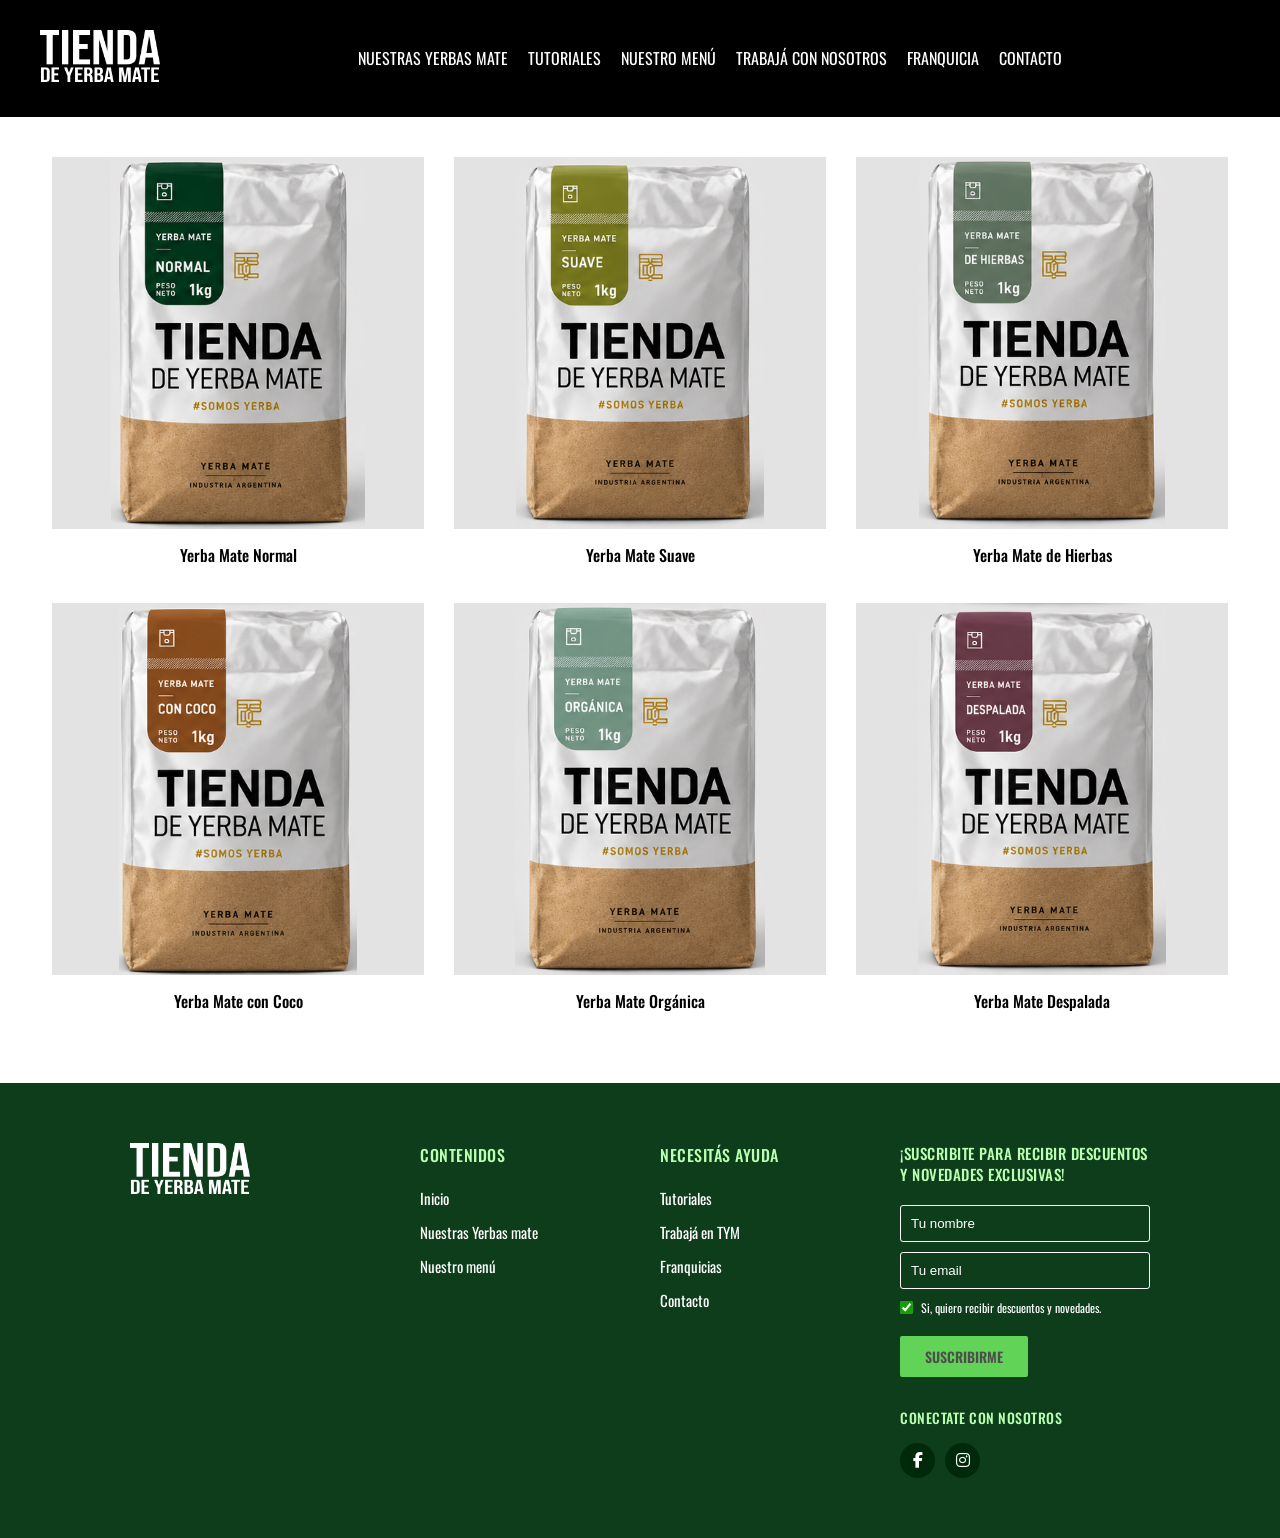
<file: html/nuestrasYerbas.html>
<!DOCTYPE html>
<html lang="es">
<head>
    <meta charset="UTF-8">
    <meta name="viewport" content="width=device-width, initial-scale=1.0">
    <link rel="stylesheet" href="../css/styles.css">
    <link rel="stylesheet" href="https://cdnjs.cloudflare.com/ajax/libs/font-awesome/6.4.2/css/all.min.css" crossorigin="anonymous" referrerpolicy="no-referrer">
    <link rel="preconnect" href="https://fonts.googleapis.com">
    <link rel="preconnect" href="https://fonts.gstatic.com" crossorigin>
    <link href="https://fonts.googleapis.com/css2?family=Oswald:wght@200..700&display=swap" rel="stylesheet">
    <title>Tienda de Yerba Mate - Nuestras Yerbas Mate</title>
    <link rel="icon" href="../img/LogoTiendaYerbaMate.png">
    <meta name="description" content="Tienda de Yerba Mate: blends, varietales y las mejores yerbas mate.">
    <script src="../js/menu.js" defer></script>
</head>
<body>
    <header>
        <nav>
            <div class="nav-tienda">
                <a href="../index.html"><img loading="lazy" src="../img/LogoTiendaYerbaMate.png" alt="Logo Tienda Yerba Mate"></a>
                <button class="nav-toggle" type="button" aria-label="Abrir menú" aria-expanded="false" aria-controls="menu-principal">
                    <span></span><span></span><span></span>
                </button>
                <ul id="menu-principal">
                    <li><a href="nuestrasYerbas.html">NUESTRAS YERBAS MATE</a></li>
                    <li><a href="tutoriales.html">TUTORIALES</a></li>
                    <li><a href="menu.html">NUESTRO MENÚ</a></li>
                    <li><a href="trabajoConNosotros.html">TRABAJÁ CON NOSOTROS</a></li>
                    <li><a href="franquicia.html">FRANQUICIA</a></li>
                    <li><a href="contacto.html">CONTACTO</a></li>
                </ul>
            </div>
        </nav>
    </header>
    <main>
        <section class="tienda-yerbas">
            <div class="productos-grid">
                <article class="producto-card producto-card--normal" tabindex="0">
                    <img loading="lazy" src="../img/yerba-normal.png" alt="Yerba Mate Normal 1kg">
                    <div class="producto-hover">
                        <div class="producto-panel">
                            <h3>YERBA MATE NORMAL</h3>
                            <p class="producto-desc">La yerba de todos los días: un blend tradicional de hoja y palo, con espuma firme y buen rendimiento.</p>
                            <p class="producto-destacado">Una yerba de cuerpo medio, equilibrada y fácil de tomar.</p>
                        </div>
                    </div>
                    <h2 class="producto-nombre">Yerba Mate Normal</h2>
                </article>
                <article class="producto-card producto-card--suave" tabindex="0">
                    <img loading="lazy" src="../img/yerba-suave.png" alt="Yerba Mate Suave 1kg">
                    <div class="producto-hover">
                        <div class="producto-panel">
                            <h3>YERBA MATE SUAVE</h3>
                            <p class="producto-desc">Elaborada con mayor proporción de hoja y molienda fina, para un mate liviano y poco amargo.</p>
                            <p class="producto-destacado">Una yerba de sabor suave, ideal para quienes recién empiezan.</p>
                        </div>
                    </div>
                    <h2 class="producto-nombre">Yerba Mate Suave</h2>
                </article>
                <article class="producto-card producto-card--hierbas" tabindex="0">
                    <img loading="lazy" src="../img/yerba-hierbas.png" alt="Yerba Mate de Hierbas 1kg">
                    <div class="producto-hover">
                        <div class="producto-panel">
                            <h3>YERBA MATE DE HIERBAS</h3>
                            <p class="producto-desc">Yerba compuesta con hierbas naturales como boldo, tilo, manzanilla y poleo.</p>
                            <p class="producto-destacado">Una yerba aromática, fresca y con notas herbales.</p>
                        </div>
                    </div>
                    <h2 class="producto-nombre">Yerba Mate de Hierbas</h2>
                </article>
                <article class="producto-card producto-card--coco" tabindex="0">
                    <img loading="lazy" src="../img/yerba-coco.png" alt="Yerba Mate con Coco 1kg">
                    <div class="producto-hover">
                        <div class="producto-panel">
                            <h3>YERBA MATE CON COCO</h3>
                            <p class="producto-desc">Yerba mate con aroma y sabor a coco, que suma un toque dulce a cada cebada.</p>
                            <p class="producto-destacado">Una yerba suave, dulce y diferente.</p>
                        </div>
                    </div>
                    <h2 class="producto-nombre">Yerba Mate con Coco</h2>
                </article>
                <article class="producto-card producto-card--organica" tabindex="0">
                    <img loading="lazy" src="../img/yerba-organica.png" alt="Yerba Mate Orgánica 1kg">
                    <div class="producto-hover">
                        <div class="producto-panel">
                            <h3>YERBA MATE ORGÁNICA</h3>
                            <p class="producto-desc">Cultivada y elaborada sin agroquímicos ni fertilizantes sintéticos, cuidando el ambiente desde la siembra.</p>
                            <p class="producto-destacado">Una yerba natural, de sabor puro y respetuosa del medio ambiente.</p>
                        </div>
                    </div>
                    <h2 class="producto-nombre">Yerba Mate Orgánica</h2>
                </article>
                <article class="producto-card producto-card--despalada" tabindex="0">
                    <img loading="lazy" src="../img/yerba-despalada.png" alt="Yerba Mate Despalada 1kg">
                    <div class="producto-hover">
                        <div class="producto-panel">
                            <h3>YERBA MATE DESPALADA</h3>
                            <p class="producto-desc">Elaborada sin palo, solo con hoja molida y polvo, para un mate de mucho cuerpo.</p>
                            <p class="producto-destacado">Una yerba intensa, de sabor marcado y espuma abundante.</p>
                        </div>
                    </div>
                    <h2 class="producto-nombre">Yerba Mate Despalada</h2>
                </article>
            </div>
        </section>
    </main>
    <footer class="site-footer">
        <div class="footer-container">
            <!-- Columna 1: Logo -->
            <div class="footer-column logo-column">
                <img loading="lazy" src="../img/LogoTiendaYerbaMate.png" alt="">
            </div>
            <!-- Columna 2: Contenidos -->
            <div class="footer-column">
                <h3>CONTENIDOS</h3>
                <ul>
                    <li><a href="../index.html">Inicio</a></li>
                    <li><a href="nuestrasYerbas.html">Nuestras Yerbas mate</a></li>
                    <li><a href="menu.html">Nuestro menú</a></li>
                </ul>
            </div>
            <!-- Columna 3: Necesitas Ayuda -->
            <div class="footer-column">
                <h3>NECESITÁS AYUDA</h3>
                <ul>
                    <li><a href="tutoriales.html">Tutoriales</a></li>
                    <li><a href="trabajoConNosotros.html">Trabajá en TYM</a></li>
                    <li><a href="franquicia.html">Franquicias</a></li>
                    <li><a href="contacto.html">Contacto</a></li>
                </ul>
            </div>
            <!-- Columna 4: Newsletter -->
            <div class="footer-column newsletter-column">
                <h3 class="newsletter-title">¡SUSCRIBITE PARA RECIBIR DESCUENTOS Y NOVEDADES EXCLUSIVAS!</h3>
                <form action="#" class="newsletter-form">
                    <input type="text" placeholder="Tu nombre" required>
                    <input type="email" placeholder="Tu email" required>
                    <label class="checkbox-container">
                        <input type="checkbox" checked>
                        <span class="checkmark"></span>
                        <span class="checkbox-text">Si, quiero recibir descuentos y novedades.</span>
                    </label>
                    <button type="submit">SUSCRIBIRME</button>
                </form>
                <div class="social-section">
                    <h3>CONECTATE CON NOSOTROS</h3>
                    <div class="social-icons">
                        <a href="#" aria-label="Facebook"><i class="fab fa-facebook-f"></i></a>
                        <a href="#" aria-label="Instagram"><i class="fab fa-instagram"></i></a>
                    </div>
                </div>
            </div>
        </div>
    </footer>
</body>
</html>
</file>
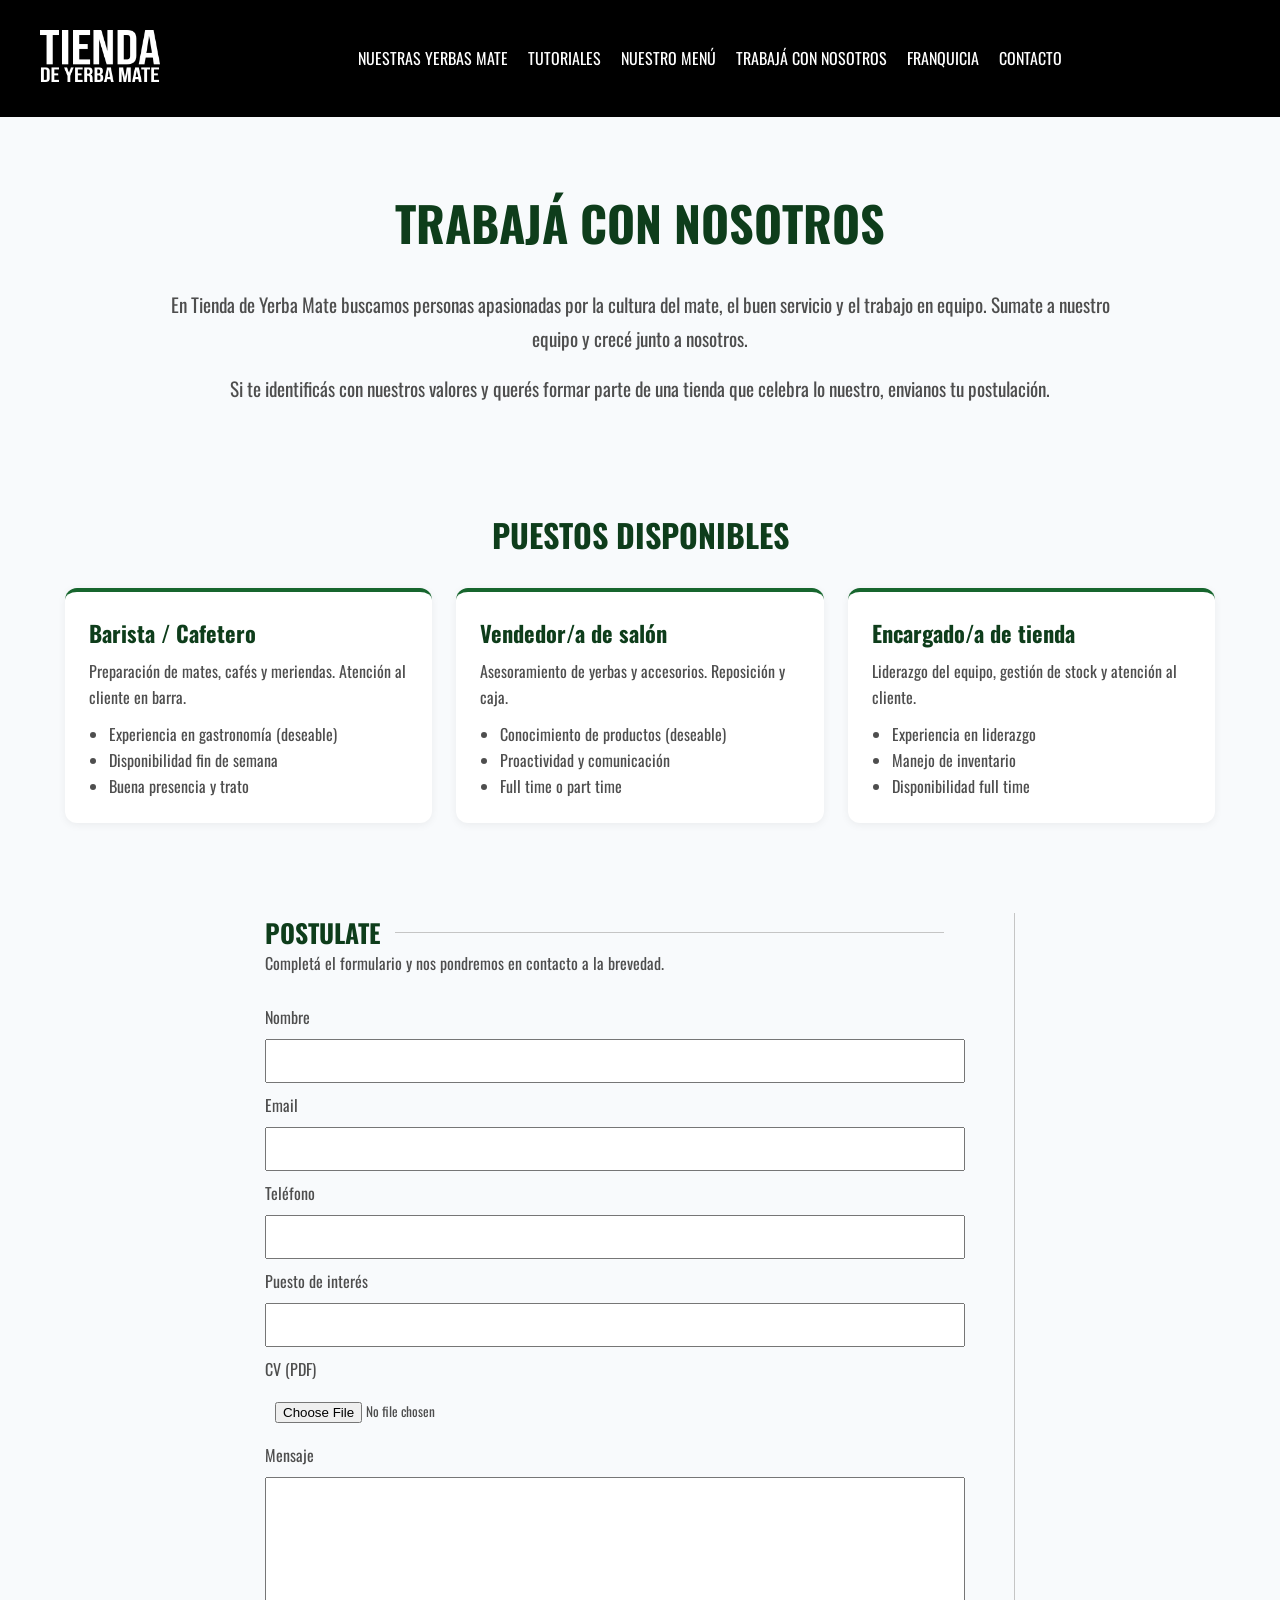
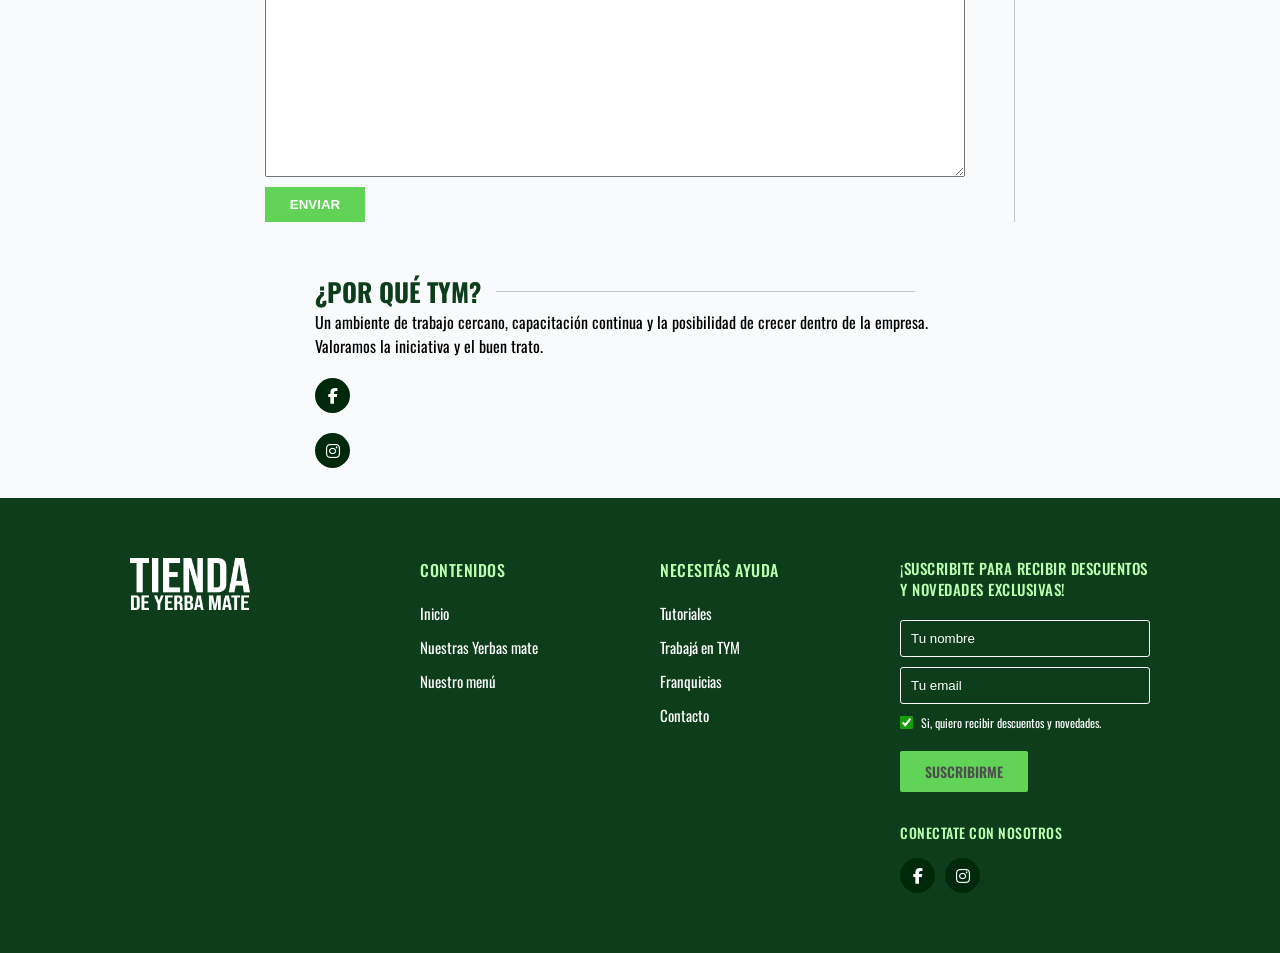
<file: html/trabajoConNosotros.html>
<!DOCTYPE html>
<html lang="es">
<head>
    <meta charset="UTF-8">
    <meta name="viewport" content="width=device-width, initial-scale=1.0">
    <link rel="stylesheet" href="../css/styles.css">
    <link rel="stylesheet" href="https://cdnjs.cloudflare.com/ajax/libs/font-awesome/6.4.2/css/all.min.css" crossorigin="anonymous" referrerpolicy="no-referrer">
    <link rel="preconnect" href="https://fonts.googleapis.com">
    <link rel="preconnect" href="https://fonts.gstatic.com" crossorigin>
    <link href="https://fonts.googleapis.com/css2?family=Oswald:wght@200..700&display=swap" rel="stylesheet">
    <title>Tienda de Yerba Mate - Trabajá con nosotros</title>
    <link rel="icon" href="../img/LogoTiendaYerbaMate.png">
    <meta name="description" content="Tienda de Yerba Mate: blends, varietales y las mejores yerbas mate.">
    <script src="../js/menu.js" defer></script>
</head>
<body>
    <header>
        <nav>
            <div class="nav-tienda">
                <a href="../index.html"><img loading="lazy" src="../img/LogoTiendaYerbaMate.png" alt="Logo Tienda Yerba Mate"></a>
                <button class="nav-toggle" type="button" aria-label="Abrir menú" aria-expanded="false" aria-controls="menu-principal">
                    <span></span><span></span><span></span>
                </button>
                <ul id="menu-principal">
                    <li><a href="nuestrasYerbas.html">NUESTRAS YERBAS MATE</a></li>
                    <li><a href="tutoriales.html">TUTORIALES</a></li>
                    <li><a href="menu.html">NUESTRO MENÚ</a></li>
                    <li><a href="trabajoConNosotros.html">TRABAJÁ CON NOSOTROS</a></li>
                    <li><a href="franquicia.html">FRANQUICIA</a></li>
                    <li><a href="contacto.html">CONTACTO</a></li>
                </ul>
            </div>
        </nav>
    </header>
    <main>
        <section class="trabajo-intro">
            <div>
                <h1>TRABAJÁ CON NOSOTROS</h1>
                <p>En Tienda de Yerba Mate buscamos personas apasionadas por la cultura del mate, el buen servicio y el trabajo en equipo. Sumate a nuestro equipo y crecé junto a nosotros.</p>
                <p>Si te identificás con nuestros valores y querés formar parte de una tienda que celebra lo nuestro, envianos tu postulación.</p>
            </div>
        </section>

        <section class="puestos">
            <h2>PUESTOS DISPONIBLES</h2>
            <div class="puestos-grid">
                <article class="puesto-card">
                    <h3>Barista / Cafetero</h3>
                    <p>Preparación de mates, cafés y meriendas. Atención al cliente en barra.</p>
                    <ul>
                        <li>Experiencia en gastronomía (deseable)</li>
                        <li>Disponibilidad fin de semana</li>
                        <li>Buena presencia y trato</li>
                    </ul>
                </article>
                <article class="puesto-card">
                    <h3>Vendedor/a de salón</h3>
                    <p>Asesoramiento de yerbas y accesorios. Reposición y caja.</p>
                    <ul>
                        <li>Conocimiento de productos (deseable)</li>
                        <li>Proactividad y comunicación</li>
                        <li>Full time o part time</li>
                    </ul>
                </article>
                <article class="puesto-card">
                    <h3>Encargado/a de tienda</h3>
                    <p>Liderazgo del equipo, gestión de stock y atención al cliente.</p>
                    <ul>
                        <li>Experiencia en liderazgo</li>
                        <li>Manejo de inventario</li>
                        <li>Disponibilidad full time</li>
                    </ul>
                </article>
            </div>
        </section>

        <section class="contacto">
            <div class="contact-form">
                <h2>POSTULATE</h2>
                <p>Completá el formulario y nos pondremos en contacto a la brevedad.</p>
                <form action="#" method="POST" class="formulario">
                    <label for="nombre">Nombre</label>
                    <input type="text" id="nombre" name="nombre" required>
                    <label for="email">Email</label>
                    <input type="email" id="email" name="email" required>
                    <label for="telefono">Teléfono</label>
                    <input type="tel" id="telefono" name="telefono">
                    <label for="puesto">Puesto de interés</label>
                    <input type="text" id="puesto" name="puesto" required>
                    <label for="cv">CV (PDF)</label>
                    <input type="file" id="cv" name="cv" accept=".pdf">
                    <label for="mensaje">Mensaje</label>
                    <textarea id="mensaje" name="mensaje" maxlength="600"></textarea>
                    <button class="btn-enviar" type="submit">ENVIAR</button>
                </form>
            </div>
            <div class="contact-redes">
                <h2>¿POR QUÉ TYM?</h2>
                <p>Un ambiente de trabajo cercano, capacitación continua y la posibilidad de crecer dentro de la empresa. Valoramos la iniciativa y el buen trato.</p>
                <div class="form-social-icons">
                    <a href="#" aria-label="Facebook"><i class="fab fa-facebook-f"></i></a>
                    <a href="#" aria-label="Instagram"><i class="fab fa-instagram"></i></a>
                </div>
            </div>
        </section>
    </main>
    <footer class="site-footer">
        <div class="footer-container">
            <!-- Columna 1: Logo -->
            <div class="footer-column logo-column">
                <img loading="lazy" src="../img/LogoTiendaYerbaMate.png" alt="">
            </div>
            <!-- Columna 2: Contenidos -->
            <div class="footer-column">
                <h3>CONTENIDOS</h3>
                <ul>
                    <li><a href="../index.html">Inicio</a></li>
                    <li><a href="nuestrasYerbas.html">Nuestras Yerbas mate</a></li>
                    <li><a href="menu.html">Nuestro menú</a></li>
                </ul>
            </div>
            <!-- Columna 3: Necesitas Ayuda -->
            <div class="footer-column">
                <h3>NECESITÁS AYUDA</h3>
                <ul>
                    <li><a href="tutoriales.html">Tutoriales</a></li>
                    <li><a href="trabajoConNosotros.html">Trabajá en TYM</a></li>
                    <li><a href="franquicia.html">Franquicias</a></li>
                    <li><a href="contacto.html">Contacto</a></li>
                </ul>
            </div>
            <!-- Columna 4: Newsletter -->
            <div class="footer-column newsletter-column">
                <h3 class="newsletter-title">¡SUSCRIBITE PARA RECIBIR DESCUENTOS Y NOVEDADES EXCLUSIVAS!</h3>
                <form action="#" class="newsletter-form">
                    <input type="text" placeholder="Tu nombre" required>
                    <input type="email" placeholder="Tu email" required>
                    <label class="checkbox-container">
                        <input type="checkbox" checked>
                        <span class="checkmark"></span>
                        <span class="checkbox-text">Si, quiero recibir descuentos y novedades.</span>
                    </label>
                    <button type="submit">SUSCRIBIRME</button>
                </form>
                <div class="social-section">
                    <h3>CONECTATE CON NOSOTROS</h3>
                    <div class="social-icons">
                        <a href="#" aria-label="Facebook"><i class="fab fa-facebook-f"></i></a>
                        <a href="#" aria-label="Instagram"><i class="fab fa-instagram"></i></a>
                    </div>
                </div>
            </div>
        </div>
    </footer>
</body>
</html>
</file>
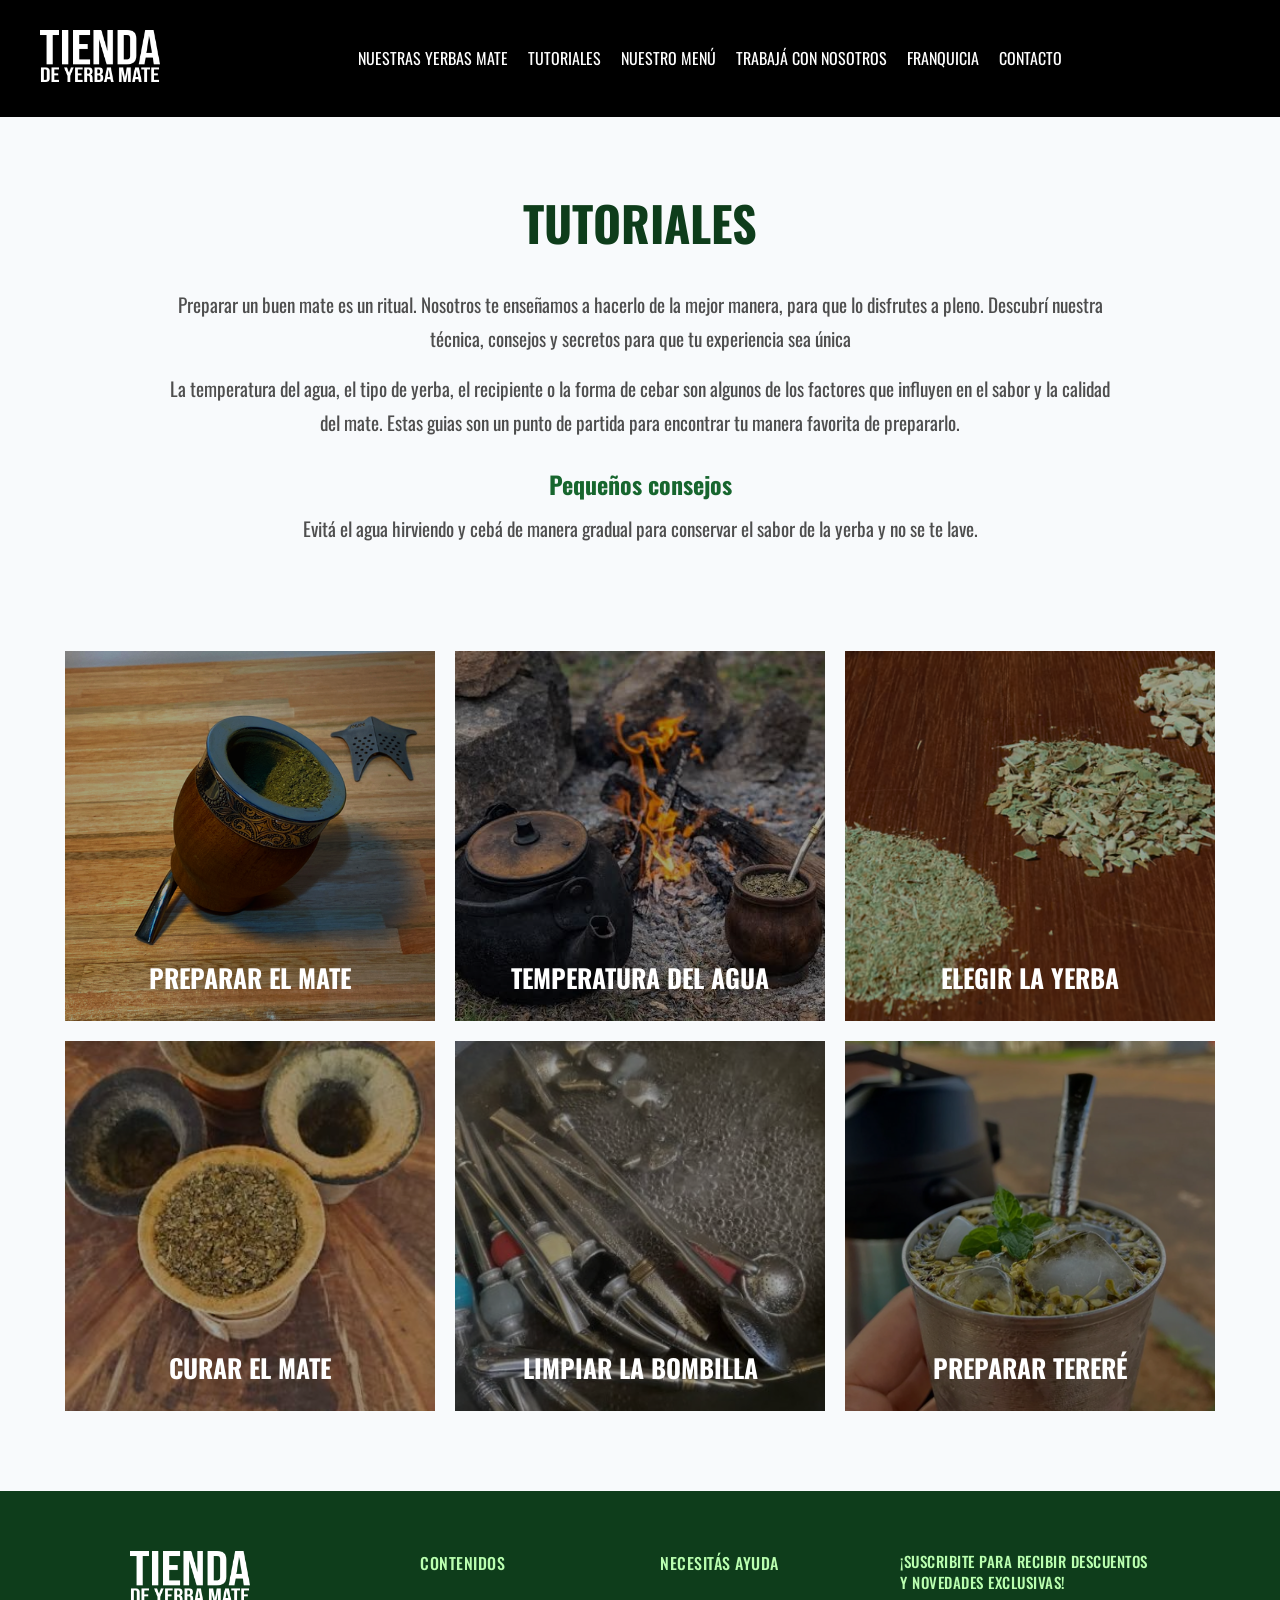
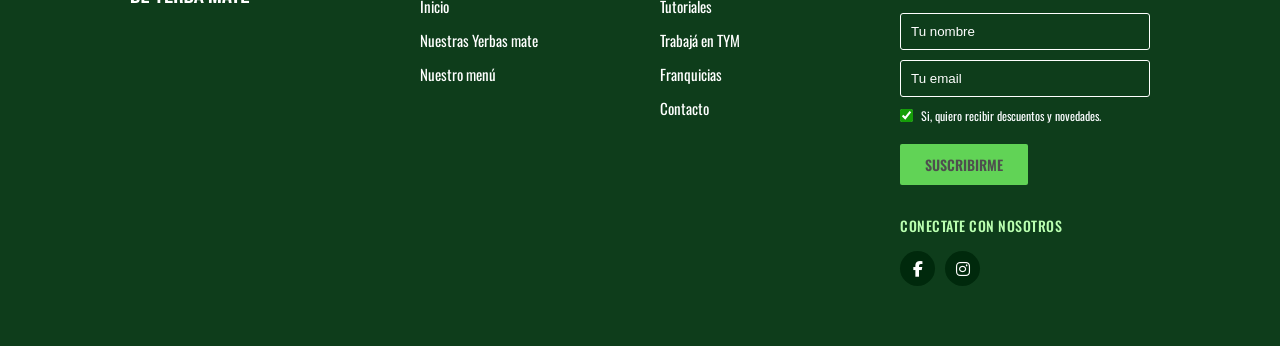
<file: html/tutoriales.html>
<!DOCTYPE html>
<html lang="es">
  <head>
    <meta charset="UTF-8" >
    <meta name="viewport" content="width=device-width, initial-scale=1.0" >
    <link rel="stylesheet" href="../css/styles.css" >
    <link
      rel="stylesheet"
      href="https://cdnjs.cloudflare.com/ajax/libs/font-awesome/6.4.2/css/all.min.css"
      crossorigin="anonymous"
      referrerpolicy="no-referrer"
    >
    <link rel="preconnect" href="https://fonts.googleapis.com" >
    <link rel="preconnect" href="https://fonts.gstatic.com" crossorigin >
    <link
      href="https://fonts.googleapis.com/css2?family=Oswald:wght@200..700&display=swap"
      rel="stylesheet"
    >
    <title>Tienda de Yerba Mate</title>
      <link rel="icon" href="../img/LogoTiendaYerbaMate.png">
    <meta name="description" content="Tienda de Yerba Mate: blends, varietales y las mejores yerbas mate.">
    <script src="../js/menu.js" defer></script>
</head>
  <body>
    <header>
      <nav>
            <div class="nav-tienda">
                <a href="../index.html"><img loading="lazy" src="../img/LogoTiendaYerbaMate.png" alt="Logo Tienda Yerba Mate"></a>
                <button class="nav-toggle" type="button" aria-label="Abrir menú" aria-expanded="false" aria-controls="menu-principal">
                    <span></span><span></span><span></span>
                </button>
                <ul id="menu-principal">
                    <li><a href="nuestrasYerbas.html">NUESTRAS YERBAS MATE</a></li>
                    <li><a href="tutoriales.html">TUTORIALES</a></li>
                    <li><a href="menu.html">NUESTRO MENÚ</a></li>
                    <li><a href="trabajoConNosotros.html">TRABAJÁ CON NOSOTROS</a></li>
                    <li><a href="franquicia.html">FRANQUICIA</a></li>
                    <li><a href="contacto.html">CONTACTO</a></li>
                </ul>
            </div>
        </nav>
    </header>
    <main class="pagina-tutoriales">
      <section class="tutoriales-intro">
        <div>
          <h1>TUTORIALES</h1>
          <p>
            Preparar un buen mate es un ritual. Nosotros te enseñamos a hacerlo
            de la mejor manera, para que lo disfrutes a pleno. Descubrí nuestra
            técnica, consejos y secretos para que tu experiencia sea única
          </p>
          <p>
            La temperatura del agua, el tipo de yerba, el recipiente o la forma
            de cebar son algunos de los factores que influyen en el sabor y la
            calidad del mate. Estas guias son un punto de partida para encontrar
            tu manera favorita de prepararlo.
          </p>

          <h2>Pequeños consejos</h2>
          <p>
            Evitá el agua hirviendo y cebá de manera gradual para conservar el
            sabor de la yerba y no se te lave.
          </p>
        </div>
      </section>

      <section class="tutoriales-galeria">
        <details class="tutorial-card">
          <summary>
            <img loading="lazy" src="../img/prepararMate.png" alt="Preparar el mate">
            <h2>PREPARAR EL MATE</h2>
          </summary>

          <div class="tutorial-info">
            <h3>Preparar el mate</h3>
            <p>
              Llená el mate hasta tres cuartas partes con yerba. Inclinalo para
              formar una montañita, humedecé la parte baja y colocá la bombilla.
            </p>
          </div>
        </details>

        <details class="tutorial-card">
          <summary>
            <img loading="lazy" src="../img/tempAgua.png" alt="Temperatura del agua" >
            <h2>TEMPERATURA DEL AGUA</h2>
          </summary>

          <div class="tutorial-info">
            <h3>Temperatura del agua</h3>
            <p>
              La temperatura ideal para preparar mate está entre 70 y 80 °C.
              Evitá utilizar agua hirviendo, ya que puede alterar el sabor de la
              yerba.
            </p>
          </div>
        </details>

        <details class="tutorial-card">
          <summary>
            <img loading="lazy" src="../img/seleccionYerbas.png" alt="Elegir la yerba" >
            <h2>ELEGIR LA YERBA</h2>
          </summary>

          <div class="tutorial-info">
            <h3>Elegir la yerba</h3>
            <p>
              La yerba con palo ofrece un sabor generalmente más suave, mientras
              que la yerba despalada proporciona un sabor más intenso. Elegí la
              que mejor se adapte a tus gustos.
            </p>
          </div>
        </details>

        <details class="tutorial-card">
          <summary>
            <img loading="lazy" src="../img/curadoMate.png" alt="Curar el mate" >
            <h2>CURAR EL MATE</h2>
          </summary>

          <div class="tutorial-info">
            <h3>Curar el mate</h3>
            <p>
              Los mates de calabaza suelen necesitar un curado antes de
              utilizarse. Colocá yerba húmeda en su interior, dejala reposar y
              luego retirala cuidadosamente.
            </p>
          </div>
        </details>

        <details class="tutorial-card">
          <summary>
            <img loading="lazy" src="../img/limpiaBombilla.png" alt="Limpiar la bombilla" >
            <h2>LIMPIAR LA BOMBILLA</h2>
          </summary>

          <div class="tutorial-info">
            <h3>Limpiar la bombilla</h3>
            <p>
              Enjuagá la bombilla después de cada uso. Para una limpieza
              profunda, utilizá agua caliente y un cepillo especial para
              eliminar los residuos acumulados.
            </p>
          </div>
        </details>

        <details class="tutorial-card">
          <summary>
            <img loading="lazy" src="../img/terere.png" alt="Preparar tereré" >
            <h2>PREPARAR TERERÉ</h2>
          </summary>

          <div class="tutorial-info">
            <h3>Preparar tereré</h3>
            <p>
              Colocá yerba en un recipiente, agregá la bombilla y cebá con agua
              bien fría. Podés incorporar hielo, menta o cítricos para darle un
              toque refrescante.
            </p>
          </div>
        </details>
      </section>
    </main>

    <!-- Modal de tutoriales -->
    <dialog id="tutorial-modal" class="tutorial-modal">
      <button
        id="cerrar-modal"
        class="cerrar-modal"
        type="button"
        aria-label="Cerrar"
      >
        &times;
      </button>
      <h2 id="modal-titulo"></h2>
      <p id="modal-descripcion"></p>
    </dialog>

    <footer class="site-footer">
      <div class="footer-container">
        <!-- Columna 1: Logo -->
        <div class="footer-column logo-column">
          <img loading="lazy" src="../img/LogoTiendaYerbaMate.png" alt="" >
        </div>
        <!-- Columna 2: Contenidos -->
        <div class="footer-column">
          <h3>CONTENIDOS</h3>
          <ul>
            <li><a href="../index.html">Inicio</a></li>
            <li><a href="nuestrasYerbas.html">Nuestras Yerbas mate</a></li>
            <li><a href="menu.html">Nuestro menú</a></li>
          </ul>
        </div>
        <!-- Columna 3: Necesitas Ayuda -->
        <div class="footer-column">
          <h3>NECESITÁS AYUDA</h3>
          <ul>
            <li><a href="tutoriales.html">Tutoriales</a></li>
            <li><a href="trabajoConNosotros.html">Trabajá en TYM</a></li>
            <li><a href="franquicia.html">Franquicias</a></li>
            <li><a href="contacto.html">Contacto</a></li>
          </ul>
        </div>
        <!-- Columna 4: Newsletter -->
        <div class="footer-column newsletter-column">
          <h3 class="newsletter-title">
            ¡SUSCRIBITE PARA RECIBIR DESCUENTOS Y NOVEDADES EXCLUSIVAS!
          </h3>
          <form action="#" class="newsletter-form">
            <input type="text" placeholder="Tu nombre" required >
            <input type="email" placeholder="Tu email" required >
            <label class="checkbox-container">
              <input type="checkbox" checked >
              <span class="checkmark"></span>
              <span class="checkbox-text"
                >Si, quiero recibir descuentos y novedades.</span
              >
            </label>
            <button type="submit">SUSCRIBIRME</button>
          </form>
          <div class="social-section">
            <h3>CONECTATE CON NOSOTROS</h3>
            <div class="social-icons">
              <a href="#" aria-label="Facebook"><i class="fab fa-facebook-f"></i></a>
              <a href="#" aria-label="Instagram"><i class="fab fa-instagram"></i></a>
            </div>
          </div>
        </div>
      </div>
    </footer>
  </body>
</html>
</file>
<file: css/styles.css>
:root {
  --primary: #17662e;
  --primary-dark: #0e3d1b;
  --secondary: #159e08;
  --bg: #f8fafc;
  --card: #ffffff;
  --text: #0f172a;
  --text-white: #ffffff;
  --text-green: #baffb0;
  --text-gray: #4e4e4e;
  --text-black: #000000;
  --radius: 12px;
  --shadow: 0 2px 8px rgba(0, 0, 0, 0.06);
  --shadow-lg: 0 8px 24px rgba(0, 0, 0, 0.1);
  --social-icons: #00290c;
  --button: #61d356;
  --nav-color: #000000;
  --background-color: #e9e9e9;
  --box-shadow: rgba(0, 0, 0, 0.4);
  --border-white: #ffffff;
  --border-light-gray: #c5c5c5;
}

* {
  box-sizing: border-box;
  margin: 0;
  padding: 0;
}

body {
  font-family: 'Oswald', sans-serif;
  background-color: var(--bg);
}

/* Navegacion */
 
.nav-tienda {
  display: flex;
  flex-direction: row;
  flex-wrap: wrap;
  background-color: var(--nav-color);
  justify-content: center;
  align-items: center;
  text-decoration: none;
  padding: 35px;
}

.nav-tienda img {
  width: 120px;
  margin-left: 60px;
}

.nav-tienda ul {
  display: flex;
  flex-direction: row;
  flex-wrap: wrap;
  justify-content: center;
  list-style: none;
  margin: 0 auto;
  gap: 25px;
}

.nav-tienda ul li {
  padding: 10px;
  text-align: center;
  color: var(--text-white);
}

.nav-tienda ul li a {
  color: var(--text-white);
  text-decoration: none;
  transition: color 0.3s ease;
  font-size: 18px;
}

.nav-tienda ul li a:hover {
  color: var(--secondary);
}

img {
  max-width: 100%;
}

/* Botón hamburguesa (solo visible en pantallas chicas) */
.nav-toggle {
  display: none;
  width: 46px;
  height: 46px;
  padding: 11px 9px;
  background: none;
  border: 0;
  border-radius: 6px;
  cursor: pointer;
}

.nav-toggle span {
  display: block;
  height: 3px;
  margin: 5px 0;
  background-color: var(--text-white);
  border-radius: 2px;
  transition: transform 0.3s ease, opacity 0.2s ease;
}

.nav-toggle:focus-visible,
.nav-tienda ul li a:focus-visible {
  outline: 2px solid var(--button);
  outline-offset: 2px;
}

.nav-tienda.abierto .nav-toggle span:nth-child(1) {
  transform: translateY(8px) rotate(45deg);
}
.nav-tienda.abierto .nav-toggle span:nth-child(2) {
  opacity: 0;
}
.nav-tienda.abierto .nav-toggle span:nth-child(3) {
  transform: translateY(-8px) rotate(-45deg);
}

/* Home / Index */

.slider-contenedor {
  display: flex;
  background-image: url(../img/Fondo-6.png);
  background-size: cover;
  background-repeat: no-repeat;
  align-items: center;
  min-height: 500px;
}

.slider-text {
  color: var(--text-white);
  padding: 20px;
  margin-left: 70px;
}

.slider-text h2 {
  font-size: 70px;
}

.slider-text p {
  font-weight: 100;
  font-size: 25px;
}

.productos {
  display: flex;
  flex-direction: column;
  max-width: 1500px;
  padding: 20px;
  margin: 0 auto;
}

.productos h2 {
  font-size: 40px;
  text-align: center;
  margin: 20px 0 20px;
  color: var(--primary-dark);
}

.yerbas {
  display: grid;
  grid-template-columns: repeat(auto-fit, minmax(160px, 230px));
  justify-content: center;
}

.yerbas img {
  width: 100%;
  aspect-ratio: 2 / 3;
  object-fit: cover;
  border-radius: 8px;
}

.card-yerbas {
  display: flex;
  flex-direction: column;
  justify-content: center;
  padding: 15px;
  align-items: center;
  border-radius: 15px;
  text-align: center;
  text-decoration: none;
  color: inherit;
}

.card-yerbas:hover {
  box-shadow: var(--shadow-lg);
}

.info-section {
  display: grid;
  grid-template-columns: repeat(auto-fit, minmax(300px, 1fr));
  gap: 50px;
  width: 100%;
  max-width: 1400px;
  margin: 0 auto;
  padding: 20px;
}

.secretos,
.menues {
  position: relative;
  height: 350px;
  display: flex;
  flex-direction: column;
  justify-content: center;
  overflow: hidden;
  box-shadow: 0 4px 15px var(--box-shadow);
}

.secretos a,
.menues a {
  cursor: pointer;
}

.secretos::before,
.menues::before {
  content: '';
  position: absolute;
  top: 0;
  left: 0;
  width: 100%;
  height: 100%;
  background-size: cover;
  background-position: center;
  transition: transform 0.6s ease-in-out;
  z-index: 1;
}

.secretos::after,
.menues::after {
  content: '';
  position: absolute;
  top: 0;
  left: 0;
  width: 100%;
  height: 100%;
  background: var(--box-shadow);
  transition: background 0.3s ease;
  z-index: 2;
}

.secretos::before {
  background-image: url('../img/secreto-mate.png');
}

.menues::before {
  background-image: url('../img/merienda-mate-1.png');
}

.secretos h2,
.menues h2,
.secretos p,
.menues p,
.secretos .btn-ver,
.menues .btn-ver {
  z-index: 3;
  color: var(--text-white);
  margin-left: 40px;
}

.secretos h2,
.menues h2 {
  font-size: 2rem;
  font-weight: 400;
  margin-bottom: 15px;
  text-shadow: 0 2px 4px var(--box-shadow);
}

.btn-ver {
  display: inline-block;
  width: 80px;
  padding: 10px 25px;
  border: 2px solid var(--bg);
  color: var(--bg);
  text-decoration: none;
  font-weight: bold;
  transition: all 0.3s ease;
  margin-left: 40px;
}

.btn-ver:hover {
  background-color: var(--bg);
  color: var(--text-black);
  transform: translateY(-2px);
}

.secretos:hover::before,
.menues:hover::before {
  transform: scale(1.1);
}

.secretos:hover::after,
.menues:hover::after {
  background: var(--box-shadow);
}

.seccion-yerbas {
  display: flex;
  flex-direction: column;
  justify-content: center;
  width: 100%;
  background-color: var(--background-color);
  margin-top: 40px;
}

.titulo-yerbas {
  display: flex;
  flex-direction: column;
  align-items: center;
}

.titulo-yerbas h3 {
  font-size: 30px;
  margin-top: 40px;
  color: var(--text-gray);
}

.titulo-yerbas h2 {
  font-size: 45px;
  color: var(--text-gray);
}

.tipos {
  margin-bottom: 50px;
}

.yerba-tipos {
  display: flex;
  flex-direction: row;
  justify-content: space-evenly;
  margin-top: 70px;
}

.yerba-tipos h3 { font-size: 20px; color: var(--primary); margin-top: 20px; }

.yerba-tipos p {
  width: 350px;
  font-size: 15px;
  color: var(--text-gray);
  text-align: justify;
}

.yerba-tipos img {
  width: 650px;
  margin-bottom: 40px;
}

/*Footer */

.site-footer {
  background-color: var(--primary-dark);
  color: var(--text-white);
  padding: 60px 80px;
  font-size: 14px;
  position: relative;
  overflow: hidden;
}

.footer-container {
  margin: 0 50px;
  display: flex;
  flex-wrap: wrap;
  justify-content: space-between;
  gap: 40px;
}

.footer-column {
  flex: 1;
  min-width: 200px;
}

.footer-column h3 {
  color: var(--text-green);
  font-size: 16px;
  font-weight: 500;
  margin-bottom: 20px;
  text-transform: uppercase;
  letter-spacing: 0.5px;
}

.logo-column {
  flex: 1.5;
}

.logo-column img {
  width: 120px;
}

.footer-column ul {
  list-style: none;
}

.footer-column ul li {
  margin-bottom: 12px;
}

.footer-column ul li a {
  color: var(--text-white);
  text-decoration: none;
  transition: color 0.3s ease;
  font-size: 15px;
}

.footer-column ul li a:hover {
  color: var(--secondary);
}

.newsletter-column {
  flex: 1.5;
}

.newsletter-title {
  font-size: 15px !important;
  line-height: 1.4;
}

.newsletter-form input[type='text'],
.newsletter-form input[type='email'] {
  width: 100%;
  padding: 10px;
  margin-bottom: 10px;
  background-color: transparent;
  border: 1px solid var(--border-white);
  border-radius: 3px;
  color: var(--text-white);
  font-family: 'Roboto', sans-serif;
}

.newsletter-form input::placeholder {
  color: var(--text-white);
}

.checkbox-container {
  display: flex;
  align-items: center;
  margin-bottom: 20px;
  font-size: 12px;
  color: var(--bg);
  cursor: pointer;
}

.checkbox-container input {
  margin-right: 8px;
  accent-color: var(--secondary);
}

.newsletter-form button {
  background-color: var(--button);
  color: var(--text-gray);
  border: none;
  padding: 10px 25px;
  font-family: 'Oswald', sans-serif;
  font-weight: 600;
  font-size: 14px;
  cursor: pointer;
  text-transform: uppercase;
  border-radius: 2px;
  transition: background-color 0.3s;
}

.newsletter-form button:hover {
  background-color: var(--secondary);
  color: var(--text-white);
}

.social-section {
  margin-top: 30px;
}

.social-section h3 {
  font-size: 14px;
  margin-bottom: 15px;
}

.social-icons {
  display: flex;
  color: var(--text-white);
  gap: 10px;
}

.social-icons a {
  display: flex;
  justify-content: center;
  align-items: center;
  width: 35px;
  height: 35px;
  background-color: var(--social-icons);
  color: var(--text-white);
  border-radius: 50%;
  text-decoration: none;
  font-size: 16px;
  transition: background-color 0.3s;
}

.social-icons a:hover {
  background-color: var(--secondary);
}

/* TUTORIALES */

.tutoriales-intro {
  max-width: 1000px;
  margin: 0 auto;
  padding: 70px 25px;
  text-align: center;
}

.tutoriales-intro h1 {
  font-size: 3rem;
  color: var(--primary-dark);
  margin-bottom: 30px;
}

.tutoriales-intro h2 {
  margin: 25px 0 10px;
  color: var(--primary);
}

.tutoriales-intro p {
  font-size: 1.2rem;
  line-height: 1.8;
  color: var(--text-gray);
  margin-bottom: 15px;
}

.tutoriales-galeria {
  display: grid;
  grid-template-columns: repeat(3, 1fr);
  gap: 20px;
  max-width: 1200px;
  margin: 0 auto;
  padding: 20px 25px 80px;
}

.tutorial-card {
  position: relative;
  overflow: hidden;
  aspect-ratio: 1 / 1;
  background: var(--primary-dark);
}

.tutorial-card img {
  width: 100%;
  height: 100%;
  object-fit: cover;
  transition: transform 0.5s ease;
}

.tutorial-card::after {
  content: '';
  position: absolute;
  inset: 0;
  background: rgba(0, 0, 0, 0.35);
  transition: background 0.3s ease;
}

.tutorial-card h2 {
  position: absolute;
  bottom: 25px;
  left: 20px;
  right: 20px;
  z-index: 1;
  color: var(--text-white);
  font-size: 1.6rem;
  text-align: center;
}

.tutorial-card:hover img {
  transform: scale(1.08);
}

.tutorial-card:hover::after {
  background: rgba(0, 0, 0, 0.55);
}

.tutorial-card summary {
  list-style: none;
  cursor: pointer;
  height: 100%;
}

.tutorial-card summary::-webkit-details-marker {
  display: none;
}

.tutorial-card[open] .tutorial-info {
  position: absolute;
  inset: 0;
  z-index: 2;
  background: var(--primary-dark);
  color: white;
  display: flex;
  flex-direction: column;
  justify-content: center;
  align-items: center;
  padding: 25px;
  text-align: center;
}

.tutorial-info h3 {
  font-size: 1.6rem;
  margin-bottom: 15px;
}

.tutorial-info p {
  font-size: 1rem;
  line-height: 1.5;
}

.tutorial-card[open] summary {
  position: absolute;
  inset: 0;
  z-index: 5;
  cursor: pointer;
}

.tutorial-card[open] summary img,
.tutorial-card[open] summary h2 {
  display: none;
}

.tutorial-card[open] summary::after {
  content: '×';
  position: absolute;
  top: 8px;
  right: 15px;
  color: white;
  font-size: 28px;
  line-height: 1;
}

/* CONTACTO / TRABAJÁ CON NOSOTROS (formularios) */

.contacto {
  display: flex;
  flex-direction: row;
  justify-content: center;
  flex-wrap: wrap;
  padding: 30px;
  gap: 50px;
}

.contacto h2 {
  color: var(--primary-dark);
  display: flex;
  align-items: center;
  gap: 15px;
  font-size: 1.6rem;
}

.contacto h2::after {
  content: '';
  flex-grow: 1;
  height: 1px;
  background-color: var(--border-light-gray);
  margin-right: 50px;
}

.contact-form {
  display: flex;
  flex-direction: column;
  justify-content: center;
  width: 750px;
  max-width: 100%;
  border-right: 0.5px solid var(--border-light-gray);
  padding-right: 20px;
}

.contact-form p {
  margin-bottom: 20px;
  color: var(--text-gray);
  width: 100%;
  max-width: 700px;
}

.formulario {
  display: flex;
  flex-direction: column;
  width: 100%;
  max-width: 700px;
  color: var(--text-gray);
}

.formulario label {
  padding: 10px 0;
}

.formulario input,
.formulario textarea {
  padding: 10px;
  font-family: 'Oswald', sans-serif;
}

.formulario textarea {
  height: 300px;
  resize: vertical;
}

.btn-enviar {
  padding: 10px;
  width: 100px;
  margin-top: 10px;
  background-color: var(--button);
  color: var(--text-white);
  font-weight: 800;
  cursor: pointer;
  border: none;
}

.contact-redes {
  display: flex;
  flex-direction: column;
  width: 650px;
  max-width: 100%;
}

.form-social-icons {
  display: flex;
  flex-direction: column;
  color: var(--text-white);
  gap: 20px;
  margin-top: 20px;
}

.form-social-icons a {
  display: flex;
  justify-content: center;
  align-items: center;
  width: 35px;
  height: 35px;
  background-color: var(--social-icons);
  color: var(--text-white);
  border-radius: 50%;
  text-decoration: none;
  font-size: 16px;
  transition: background-color 0.3s;
}

.form-social-icons a:hover {
  background-color: var(--secondary);
}

/* FRANQUICIAS */

.pagina-franquicias {
  display: flex;
  justify-content: center;
  align-items: center;
  min-height: 650px;
  padding: 80px 20px;
}

.franquicias-contenido {
  display: flex;
  flex-direction: column;
  align-items: center;
  max-width: 900px;
  width: 100%;
  text-align: center;
}

.franquicias-subtitulo {
  font-size: 1.3rem;
  color: var(--primary);
  margin-bottom: 15px;
}

.franquicias-contenido h1 {
  font-size: 3rem;
  color: var(--primary-dark);
  margin-bottom: 35px;
}

.franquicias-descripcion {
  font-size: 1.2rem;
  line-height: 1.8;
  color: var(--text-gray);
  margin-bottom: 20px;
}

.franquicias-boton {
  display: inline-flex;
  align-items: center;
  justify-content: center;
  gap: 12px;
  margin-top: 25px;
  padding: 15px 30px;
  background-color: var(--primary);
  color: var(--text-white);
  text-decoration: none;
  font-size: 1.1rem;
  border-radius: 4px;
  transition: background-color 0.3s ease, transform 0.3s ease;
}

.franquicias-boton:hover {
  background-color: var(--primary-dark);
  transform: translateY(-3px);
}

.franquicias-boton i {
  font-size: 1.5rem;
}

.franquicias-separador {
  width: 250px;
  height: 3px;
  background-color: var(--primary);
  margin: 0 auto 30px;
}

/* TRABAJO Y MENÚ */

.trabajo-intro,
.menu-intro {
  max-width: 1000px;
  margin: 0 auto;
  padding: 70px 25px;
  text-align: center;
}

.trabajo-intro h1,
.menu-intro h1 {
  font-size: 3rem;
  color: var(--primary-dark);
  margin-bottom: 30px;
}

.trabajo-intro p,
.menu-intro p {
  font-size: 1.2rem;
  line-height: 1.8;
  color: var(--text-gray);
  margin-bottom: 15px;
}

/* Puestos de trabajo */
.puestos {
  max-width: 1200px;
  margin: 0 auto;
  padding: 20px 25px 60px;
}

.puestos h2 {
  text-align: center;
  color: var(--primary-dark);
  font-size: 2rem;
  margin-bottom: 30px;
}

.puestos-grid {
  display: grid;
  grid-template-columns: repeat(auto-fit, minmax(280px, 1fr));
  gap: 24px;
}

.puesto-card {
  background: var(--card);
  border-radius: var(--radius);
  padding: 24px;
  box-shadow: var(--shadow);
  border-top: 4px solid var(--primary);
}

.puesto-card h3 {
  color: var(--primary-dark);
  margin-bottom: 10px;
  font-size: 1.4rem;
}

.puesto-card p {
  color: var(--text-gray);
  margin-bottom: 12px;
  line-height: 1.6;
}

.puesto-card ul {
  margin-left: 20px;
  color: var(--text-gray);
  line-height: 1.6;
}

/* Menú */
.menu-categoria {
  max-width: 1200px;
  margin: 0 auto;
  padding: 20px 25px 40px;
}

.menu-categoria h2 {
  color: var(--primary-dark);
  font-size: 2rem;
  margin-bottom: 20px;
  border-bottom: 2px solid var(--border-light-gray);
  padding-bottom: 8px;
}

.menu-grid {
  display: grid;
  grid-template-columns: repeat(auto-fit, minmax(260px, 1fr));
  gap: 24px;
}

.menu-card {
  background: var(--card);
  border-radius: var(--radius);
  overflow: hidden;
  box-shadow: var(--shadow);
  transition: transform 0.3s ease, box-shadow 0.3s ease;
}

.menu-card:hover {
  transform: translateY(-4px);
  box-shadow: var(--shadow-lg);
}

.menu-card img {
  width: 100%;
  height: 200px;
  object-fit: cover;
}

.menu-info {
  padding: 16px;
}

.menu-info h3 {
  color: var(--primary-dark);
  margin-bottom: 8px;
  font-size: 1.3rem;
}

.menu-info p {
  color: var(--text-gray);
  font-size: 0.95rem;
  line-height: 1.5;
  margin-bottom: 10px;
}

.menu-precio {
  display: inline-block;
  color: var(--primary);
  font-weight: 700;
  font-size: 1.1rem;
}

/* Nuestras Yerbas - Tienda */
.tienda-yerbas {
  background-color: var(--border-white);
  padding: 40px 52px 70px;
}

.productos-grid {
  display: grid;
  grid-template-columns: repeat(3, 1fr);
  column-gap: 30px;
  row-gap: 36px;
  max-width: 1620px;
  margin: 0 auto;
}

.producto-card {
  position: relative;
  display: grid;
  grid-template-rows: auto auto;
  outline: none;
}

.producto-card > img {
  width: 100%;
  aspect-ratio: 1 / 1;
  object-fit: contain;
  background-color: #e4e3e3;
  display: block;
}

.producto-nombre {
  text-align: center;
  font-size: 1rem;
  font-weight: 500;
  color: var(--text-black);
  padding-top: 14px;
}

.producto-hover {
  position: absolute;
  top: 0;
  left: 0;
  width: 100%;
  aspect-ratio: 1 / 1;
  display: flex;
  justify-content: center;
  background-color: #e4e3e3;
  opacity: 0;
  visibility: hidden;
  transition: opacity 0.3s ease, visibility 0.3s ease;
}

.producto-card:hover .producto-hover,
.producto-card:focus .producto-hover,
.producto-card:focus-within .producto-hover {
  opacity: 1;
  visibility: visible;
}

.producto-card:focus-visible > img {
  outline: 3px solid var(--button);
  outline-offset: 2px;
}

.producto-panel {
  width: 62%;
  height: 100%;
  background-color: var(--panel-color, #0e1722);
  color: var(--text-white);
  padding: 44px 28px 30px;
  border-radius: 0 0 40px 40px;
  overflow: hidden;
}

.producto-panel h3 {
  font-size: 1.4rem;
  font-weight: 600;
  letter-spacing: 1px;
  padding-bottom: 38px;
  background: repeating-linear-gradient(
      135deg,
      rgba(255, 255, 255, 0.9) 0 2px,
      transparent 2px 6px
    ) bottom / 100% 26px no-repeat;
  margin-bottom: 26px;
}

.producto-desc {
  font-size: 1.05rem;
  font-weight: 300;
  line-height: 1.5;
  text-transform: uppercase;
  margin-bottom: 18px;
}

.producto-destacado {
  font-size: 1.05rem;
  font-weight: 600;
  line-height: 1.5;
  text-transform: uppercase;
}

.producto-card--normal   { --panel-color: #01351b; }
.producto-card--suave    { --panel-color: #7a7a22; }
.producto-card--hierbas  { --panel-color: #617362; }
.producto-card--coco     { --panel-color: #864b1c; }
.producto-card--organica { --panel-color: #739484; }
.producto-card--despalada{ --panel-color: #663946; }

.tutorial-modal {
  border: none;
  border-radius: 12px;
  padding: 30px;
  max-width: 500px;
  width: 90%;
  margin: auto;
  background: var(--card);
  box-shadow: var(--shadow-lg);
}
.tutorial-modal::backdrop {
  background: rgba(0, 0, 0, 0.5);
}
.cerrar-modal {
  position: absolute;
  top: 8px;
  right: 12px;
  background: none;
  border: none;
  font-size: 24px;
  cursor: pointer;
  color: var(--text-gray);
}


/* MEDIA QUERYS */


@media (max-width: 1400px) {
  .yerba-tipos {
    gap: 20px;
    padding: 0 20px;
  }
  .yerba-tipos > div {
    flex: 1 1 0;
    min-width: 0;
  }
  .yerba-tipos > div:nth-child(2) {
    flex: 1.2 1 0;
  }
  .yerba-tipos p {
    width: 100%;
  }
  .yerba-tipos img {
    width: 100%;
  }
}


@media (max-width: 1300px) {
  .nav-tienda {
    padding: 30px 20px;
  }
  .nav-tienda img {
    margin-left: 20px;
  }
  .nav-tienda ul {
    gap: 8px;
  }
  .nav-tienda ul li {
    padding: 6px;
  }
  .nav-tienda ul li a {
    font-size: 16px;
  }
}

/* --- 1100px: MENÚ HAMBURGUESA --- */
@media (max-width: 1100px) {
  .nav-tienda {
    justify-content: space-between;
    padding: 18px 24px;
  }
  .nav-tienda img {
    width: 90px;
    margin-left: 0;
  }
  .nav-toggle {
    display: block;
  }
  .nav-tienda ul {
    flex-basis: 100%;
    flex-direction: column;
    flex-wrap: nowrap;
    gap: 0;
    margin: 0;
    max-height: 0;
    overflow: hidden;
    visibility: hidden;
    transition: max-height 0.35s ease, margin-top 0.35s ease, visibility 0.35s;
  }
  .nav-tienda.abierto ul {
    max-height: 460px;
    margin-top: 14px;
    visibility: visible;
  }
  .nav-tienda ul li {
    padding: 0;
    border-top: 1px solid rgba(255, 255, 255, 0.15);
  }
  .nav-tienda ul li a {
    display: block;
    padding: 15px 10px;
    font-size: 17px;
  }
}

/* --- 992px: tablet --- */
@media (max-width: 992px) {

  .yerba-tipos {
    flex-direction: column;
    align-items: center;
    gap: 30px;
    margin-top: 40px;
  }
  .yerba-tipos > div,
  .yerba-tipos > div:nth-child(2) {
    flex: none;
    width: 100%;
    max-width: 600px;
  }
  .yerba-tipos img {
    margin-bottom: 0;
  }

  /* Tutoriales */
  .tutoriales-galeria {
    grid-template-columns: repeat(2, 1fr);
  }

  /* Contacto / Trabajá con nosotros */
  .contacto {
    gap: 30px;
  }
  .contact-form,
  .contact-redes {
    width: 100%;
    border-right: none;
    padding-right: 0;
  }

  /* Nuestras yerbas */
  .tienda-yerbas {
    padding: 30px 24px 50px;
  }
  .productos-grid {
    grid-template-columns: repeat(2, 1fr);
    column-gap: 20px;
  }
  .producto-panel {
    width: 80%;
    padding: 28px 18px 18px;
  }
  .producto-panel h3 {
    font-size: 1.1rem;
    padding-bottom: 30px;
    margin-bottom: 16px;
  }
  .producto-desc,
  .producto-destacado {
    font-size: 0.85rem;
  }

  /* Footer: 2 columnas */
  .site-footer {
    padding: 50px 40px;
  }
  .footer-container {
    margin: 0;
    gap: 30px;
  }
  .footer-column {
    flex: 1 1 calc(50% - 30px);
  }
  .logo-column,
  .newsletter-column {
    flex: 1 1 100%;
  }
}


@media (max-width: 768px) {
  /* Slider */
  .slider-contenedor {
    min-height: 380px;
  }
  .slider-text {
    margin-left: 20px;
    padding: 15px;
  }
  .slider-text h2 {
    font-size: 45px;
  }
  .slider-text p {
    font-size: 18px;
  }

  /* Home: secciones */
  .productos h2 {
    font-size: 34px;
  }
  .info-section {
    gap: 30px;
  }
  .titulo-yerbas h2 {
    font-size: 36px;
  }
  .titulo-yerbas h3 {
    font-size: 24px;
    margin-top: 30px;
    text-align: center;
  }

  /* Intros */
  .trabajo-intro,
  .menu-intro,
  .tutoriales-intro {
    padding: 45px 20px;
  }
  .trabajo-intro h1,
  .menu-intro h1,
  .tutoriales-intro h1 {
    font-size: 2.2rem;
  }
  .trabajo-intro p,
  .menu-intro p,
  .tutoriales-intro p {
    font-size: 1.05rem;
  }

  /* Tutoriales */
  .tutorial-card h2 {
    font-size: 1.3rem;
  }
  .tutorial-info h3 {
    font-size: 1.3rem;
  }

  /* Contacto */
  .contacto {
    flex-direction: column;
    flex-wrap: nowrap;
    padding: 20px;
  }
  .contacto h2 {
    font-size: 1.3rem;
  }
  .contacto h2::after {
    margin-right: 0;
  }
  .formulario textarea {
    height: 220px;
  }
  .form-social-icons {
    flex-direction: row;
  }

  /* Franquicias */
  .pagina-franquicias {
    min-height: 500px;
    padding: 60px 20px;
  }
  .franquicias-contenido h1 {
    font-size: 2.2rem;
    margin-bottom: 15px;
  }

  /* Menú y puestos */
  .menu-categoria,
  .puestos {
    padding-left: 20px;
    padding-right: 20px;
  }
  .puestos h2,
  .menu-categoria h2 {
    font-size: 1.6rem;
  }

  /* Footer: 1 columna */
  .site-footer {
    padding: 40px 25px;
  }
  .footer-container {
    flex-direction: column;
    gap: 30px;
  }
  .footer-column,
  .logo-column,
  .newsletter-column {
    flex: none;
    width: 100%;
    min-width: 0;
  }
}

/* --- 600px: celular --- */
@media (max-width: 600px) {
  .productos-grid {
    grid-template-columns: 1fr;
  }
  .producto-panel {
    width: 74%;
    padding: 32px 22px 22px;
  }
  .producto-panel h3 {
    font-size: 1.2rem;
  }
  .producto-desc,
  .producto-destacado {
    font-size: 0.95rem;
  }
}

/* --- 480px: celular chico --- */
@media (max-width: 480px) {
  .nav-tienda {
    padding: 14px 18px;
  }
  .nav-tienda img {
    width: 75px;
  }

  .slider-contenedor {
    min-height: 320px;
  }
  .slider-text h2 {
    font-size: 34px;
  }
  .slider-text p {
    font-size: 16px;
  }

  .productos {
    padding: 10px;
  }
  .productos h2 {
    font-size: 30px;
  }
  .info-section {
    grid-template-columns: 1fr;
    padding: 15px;
  }
  .secretos,
  .menues {
    height: 300px;
  }
  .secretos h2,
  .menues h2,
  .secretos p,
  .menues p,
  .secretos .btn-ver,
  .menues .btn-ver {
    margin-left: 20px;
    margin-right: 20px;
  }
  .secretos h2,
  .menues h2 {
    font-size: 1.6rem;
  }
  .titulo-yerbas h2 {
    font-size: 32px;
  }
  .titulo-yerbas h3 {
    font-size: 22px;
  }
  .yerba-tipos {
    padding: 0 15px;
  }
  .yerba-tipos p {
    font-size: 14px;
  }

  .tutoriales-galeria {
    grid-template-columns: 1fr;
    padding: 20px 20px 60px;
  }
  .tutoriales-intro h1 {
    font-size: 2rem;
  }

  .puestos-grid,
  .menu-grid {
    grid-template-columns: 1fr;
  }
  .menu-card img {
    height: 180px;
  }

  .franquicias-contenido h1 {
    font-size: 1.8rem;
  }
  .franquicias-descripcion {
    font-size: 1rem;
  }
  .franquicias-boton {
    font-size: 0.9rem;
    padding: 12px 18px;
  }
  .franquicias-separador {
    width: 160px;
  }

  .contacto {
    padding: 15px;
  }
  .btn-enviar {
    width: 100%;
  }

  .tienda-yerbas {
    padding: 20px 16px 40px;
  }
}
</file>
